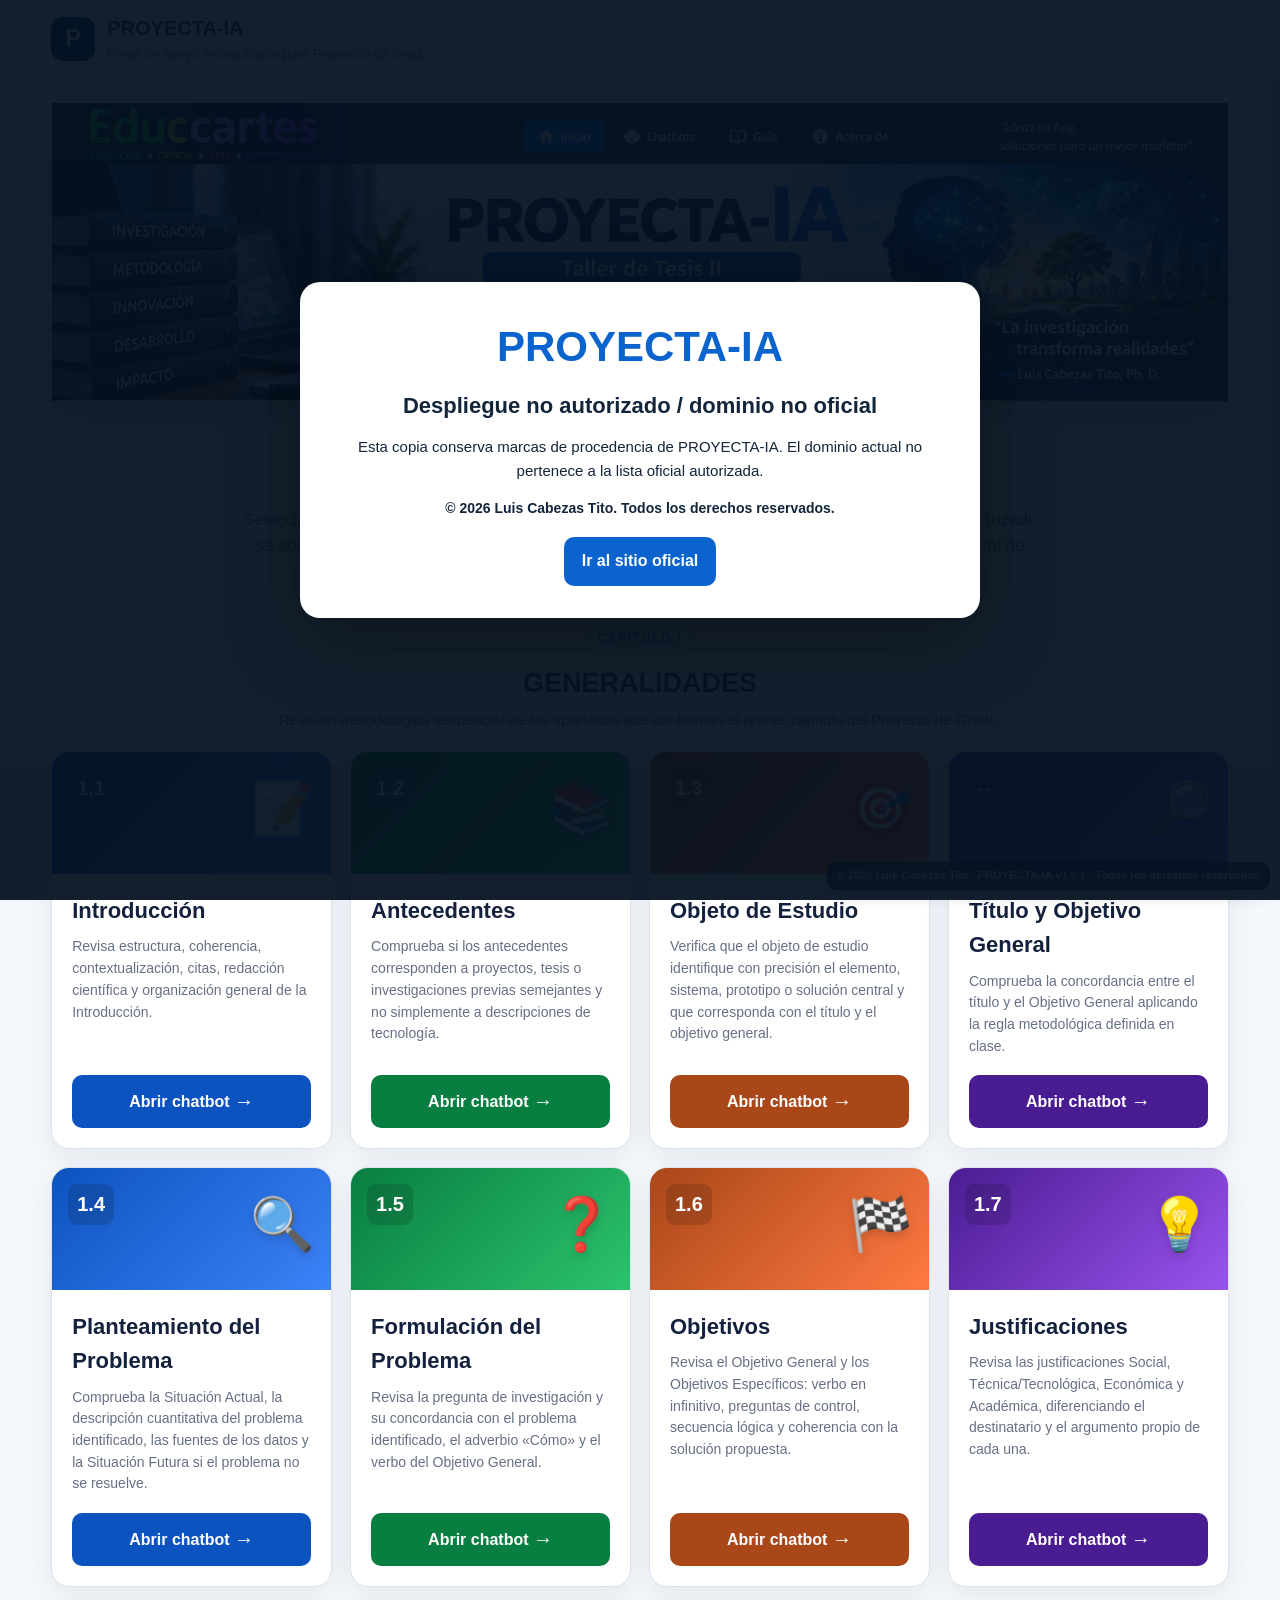
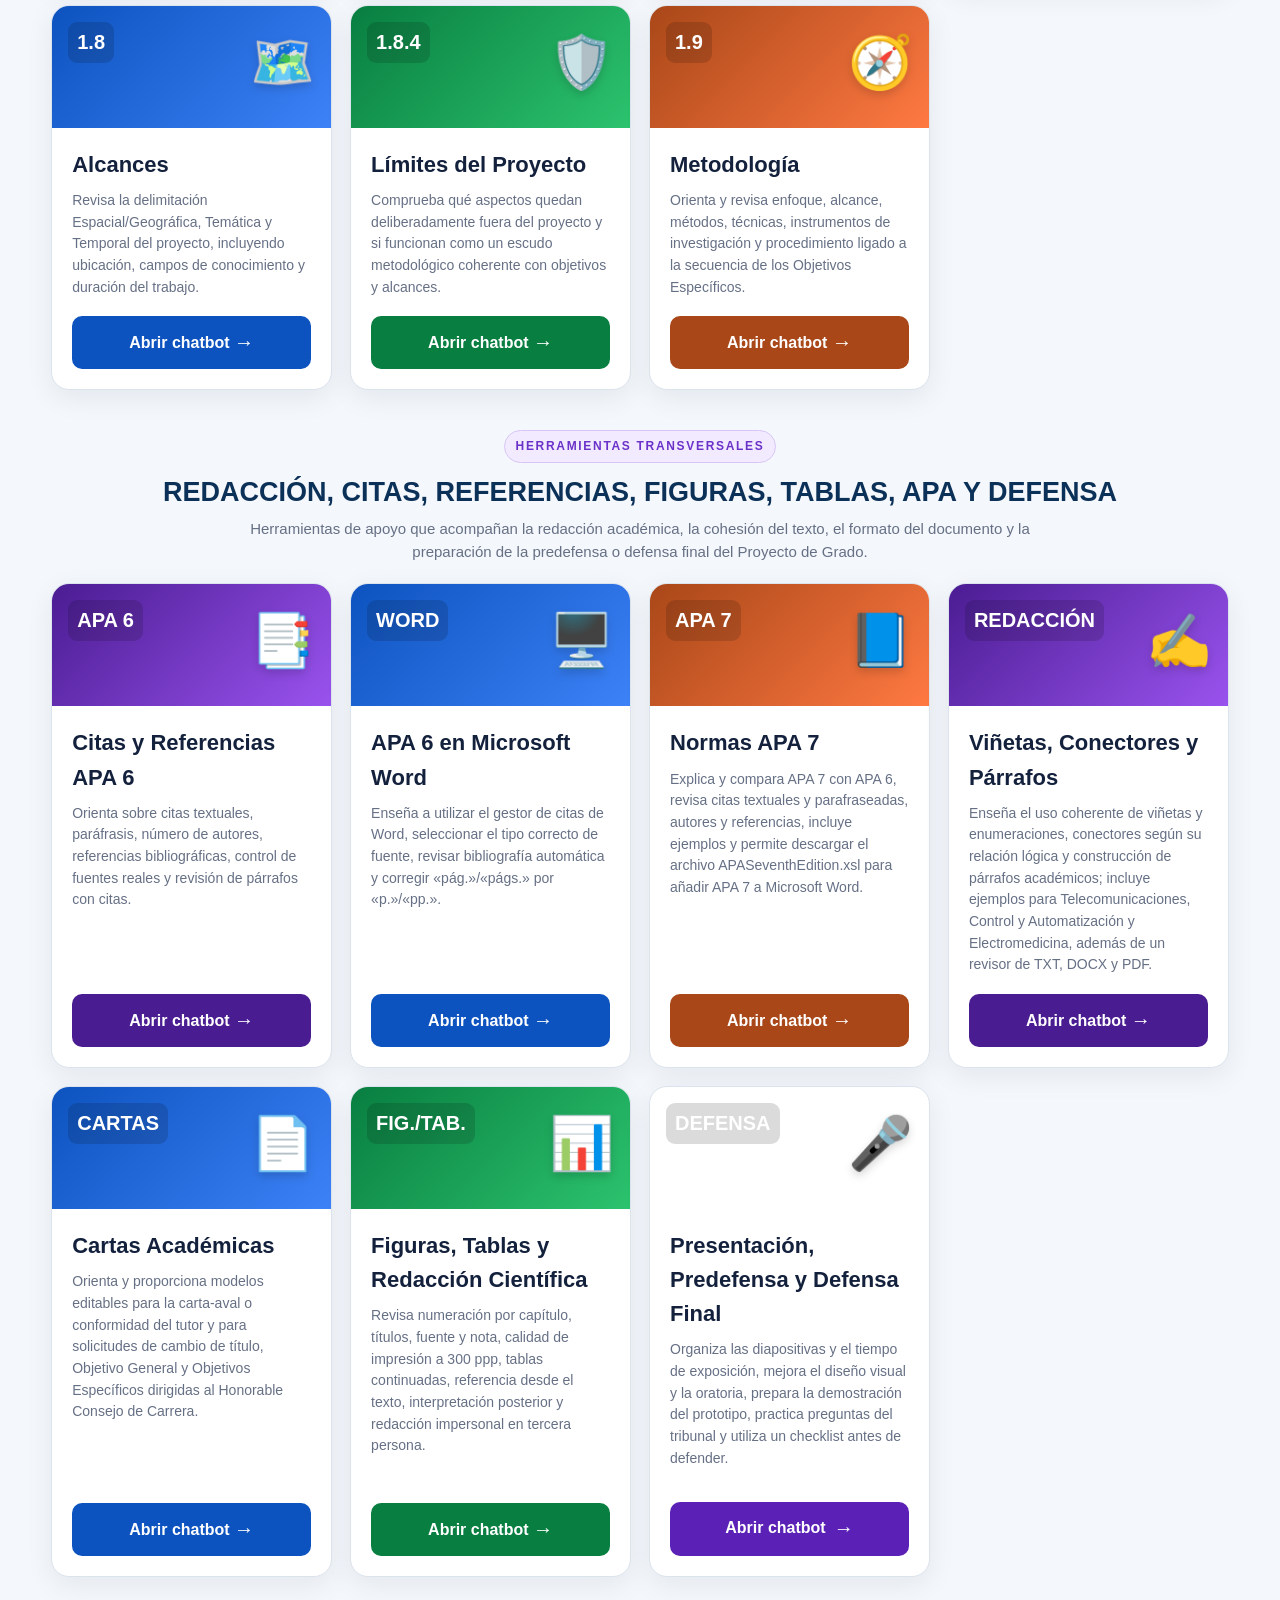
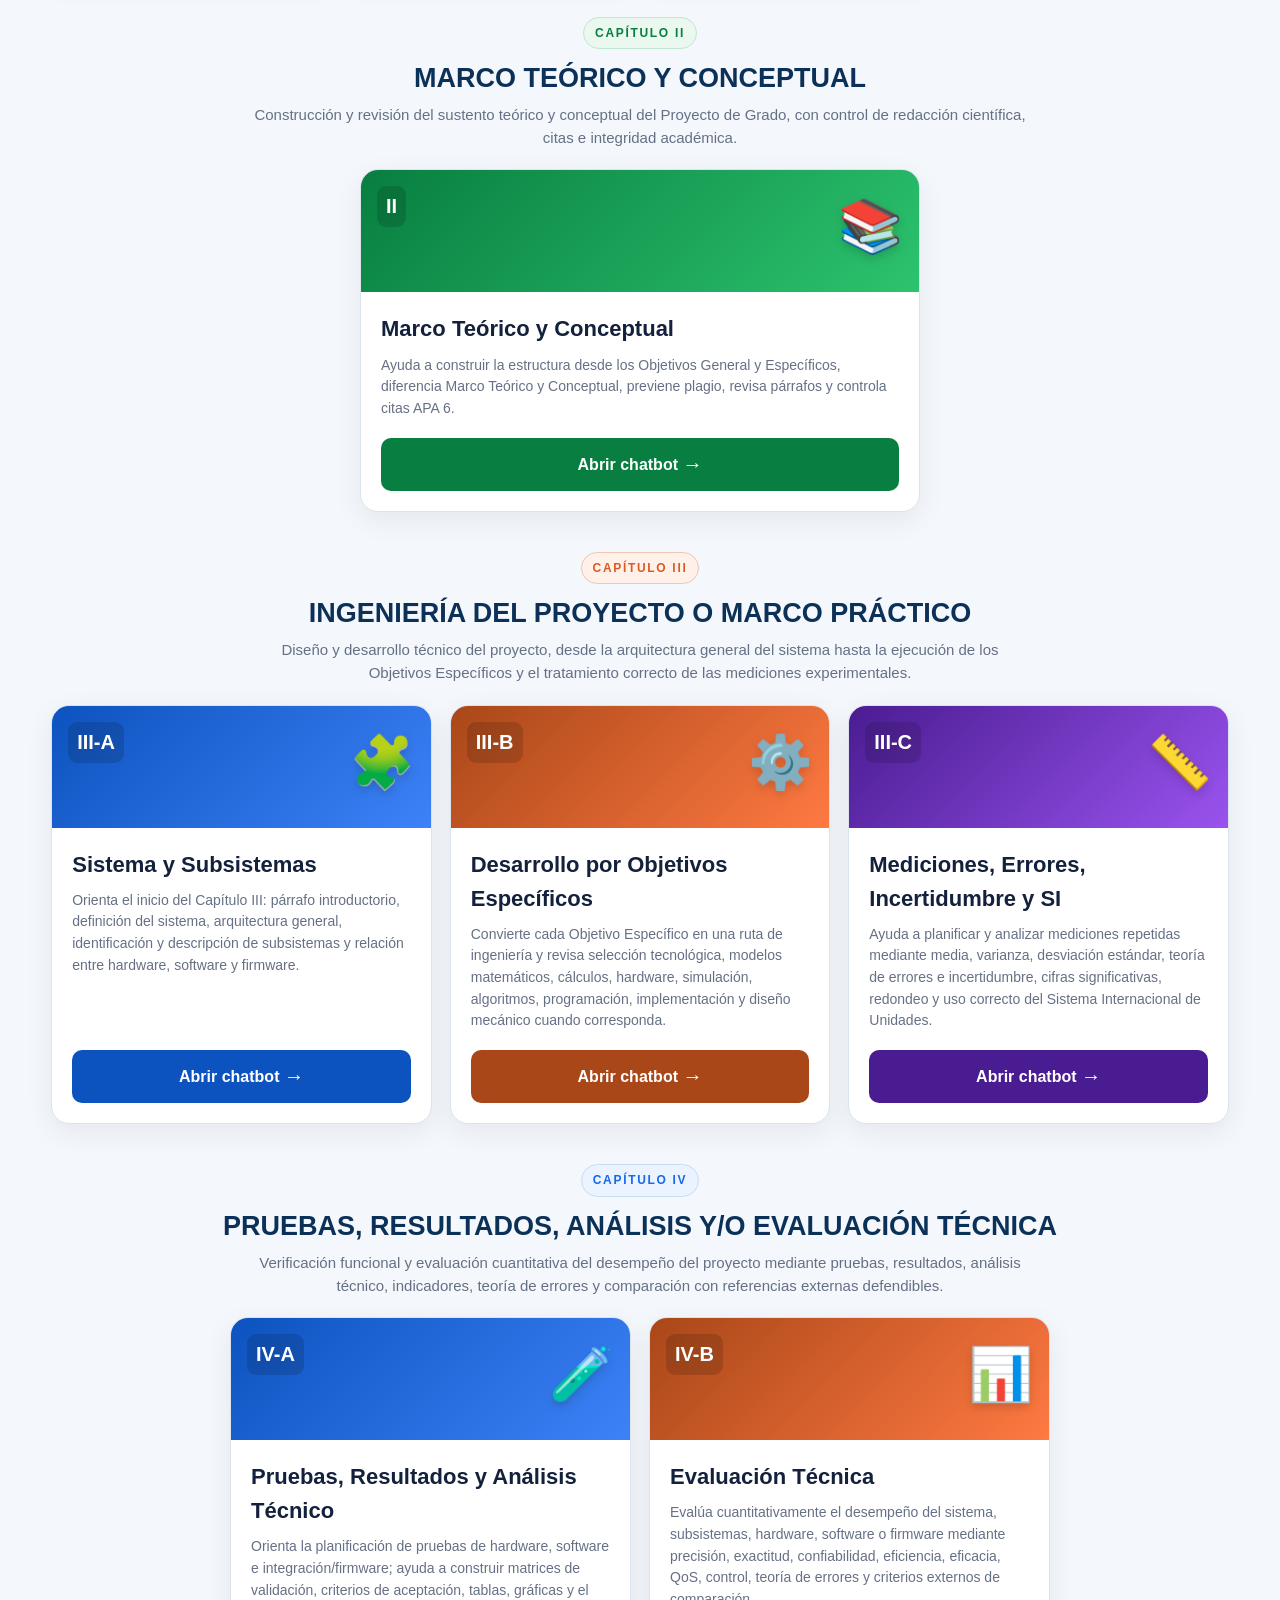
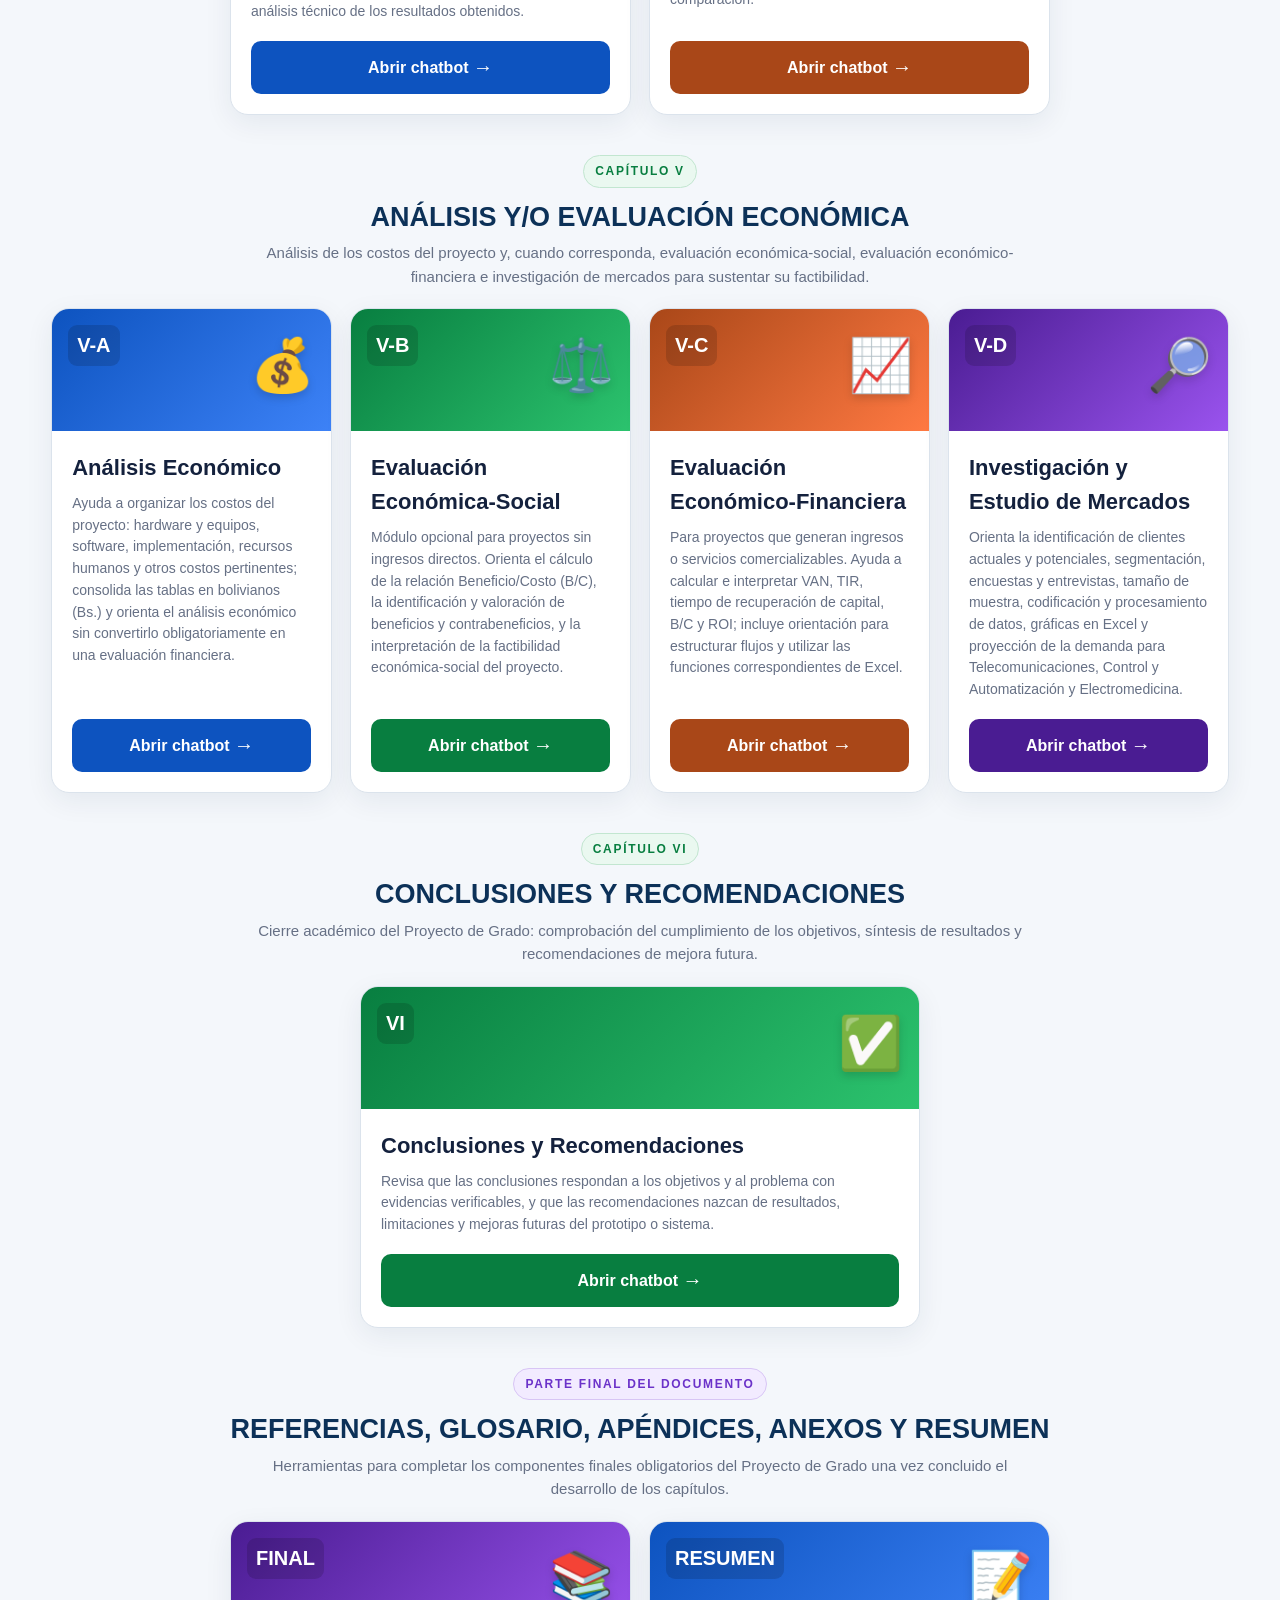
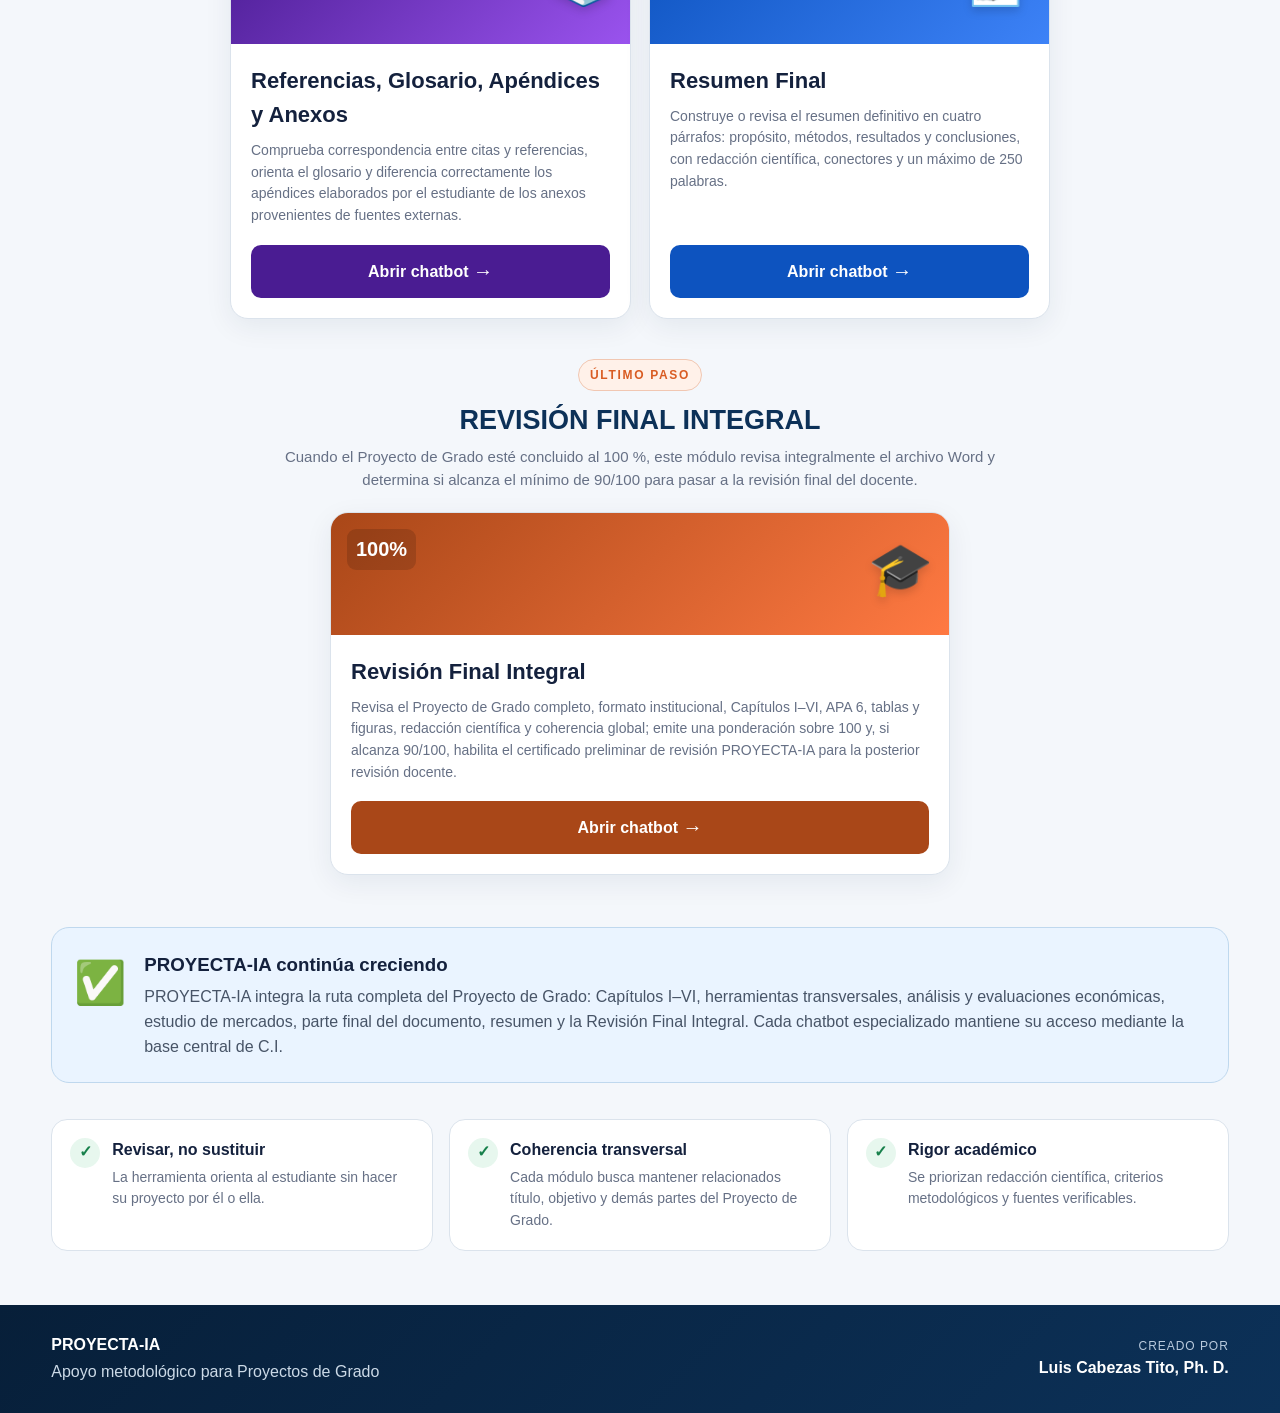
<file: index.html>
<!--
  PROYECTA-IA 1.0.1
  Autor y titular: Luis Cabezas Tito
  © 2026 Luis Cabezas Tito. Todos los derechos reservados.
  PROVENANCE-ID: PIA-LCT-2026-v1.0.1
  La publicación de este archivo no concede licencia de copia, redistribución o rebranding.
-->
<!doctype html>
<html lang="es">
<head>
  <meta name="author" content="Luis Cabezas Tito">
  <meta name="copyright" content="© 2026 Luis Cabezas Tito. Todos los derechos reservados.">
  <meta name="proyecta-ia-version" content="1.0.1">
  <meta name="proyecta-ia-provenance" content="PIA-LCT-2026-v1.0.1">
  <meta name="rights" content="All rights reserved">

<meta charset="utf-8"/>
<meta content="width=device-width, initial-scale=1" name="viewport"/>
<meta content="Portal PROYECTA-IA de apoyo metodológico, académico y técnico para Proyectos de Grado." name="description"/>
<title>PROYECTA-IA | Proyectos de Grado</title>
<link href="styles.css" rel="stylesheet"/>
<style>
    /* Corrección puntual: botón visible del chatbot DEFENSA. No altera las demás tarjetas. */
    .module-card.defensa-card { position: relative; }
    .module-card.defensa-card .module-body { padding-bottom: 88px; }
    .module-card.defensa-card .defensa-link {
      position: absolute !important;
      left: 20px !important;
      right: 20px !important;
      bottom: 20px !important;
      width: auto !important;
      min-height: 54px !important;
      display: flex !important;
      align-items: center !important;
      justify-content: center !important;
      gap: 8px !important;
      padding: 0 18px !important;
      background: #5b21b6 !important;
      color: #ffffff !important;
      border-radius: 10px !important;
      text-decoration: none !important;
      font-weight: 800 !important;
      opacity: 1 !important;
      visibility: visible !important;
      z-index: 20 !important;
      box-sizing: border-box !important;
    }
    .module-card.defensa-card .defensa-link:hover,
    .module-card.defensa-card .defensa-link:focus-visible {
      filter: brightness(1.08);
      transform: translateY(-1px);
    }
  </style>
<style id="proyecta-nav-enhancements">
/* PROYECTA-IA · navegación funcional sobre la portada existente.
   Mantiene intacta la imagen y el diseño del portal. */
.hero-banner { position: relative !important; overflow: visible !important; }
.hero-banner > img { display:block; width:100%; height:auto; }
.portal-hotspot {
  position:absolute; top:4.1%; height:12.8%; z-index:45;
  border:0; padding:0; margin:0; background:transparent;
  color:transparent; font-size:0; cursor:pointer; border-radius:10px;
}
.portal-hotspot:focus-visible { outline:3px solid #38bdf8; outline-offset:2px; }
.portal-hotspot.home { left:40.1%; width:7.0%; }
.portal-hotspot.chatbots { left:47.4%; width:9.0%; }
.portal-hotspot.guide { left:56.7%; width:6.5%; }
.portal-hotspot.about { left:63.5%; width:9.0%; }

.portal-chatbot-dropdown {
  position:absolute; z-index:80; top:18.2%; left:39.8%; right:3.2%;
  background:#ffffff; color:#0f2340; border:1px solid #dbe4ef;
  border-radius:16px; box-shadow:0 18px 50px rgba(3,24,53,.30);
  padding:16px; max-height:min(70vh,620px); overflow:auto;
}
.portal-chatbot-dropdown[hidden] { display:none !important; }
.portal-dropdown-head { display:flex; align-items:flex-start; justify-content:space-between; gap:16px; margin-bottom:10px; }
.portal-dropdown-head h3 { margin:0; font:800 19px/1.2 Arial,Helvetica,sans-serif; color:#071b38; }
.portal-dropdown-head p { margin:4px 0 0; font:400 12px/1.4 Arial,Helvetica,sans-serif; color:#64748b; }
.portal-dropdown-close, .portal-dialog-close {
  border:0; background:#eef4fb; color:#17324d; border-radius:999px; width:34px; height:34px;
  font-size:20px; line-height:1; cursor:pointer; flex:0 0 auto;
}
.portal-menu-search {
  width:100%; box-sizing:border-box; border:1px solid #cbd5e1; border-radius:10px;
  padding:10px 12px; font:500 14px Arial,Helvetica,sans-serif; margin:4px 0 12px;
}
.portal-menu-groups { display:grid; grid-template-columns:repeat(2,minmax(0,1fr)); gap:12px; }
.portal-menu-group { border:1px solid #e2e8f0; border-radius:12px; padding:10px; background:#f8fbff; }
.portal-menu-group h4 { margin:0 0 7px; color:#075985; font:800 12px/1.3 Arial,Helvetica,sans-serif; text-transform:uppercase; letter-spacing:.03em; }
.portal-menu-items { display:grid; gap:5px; }
.portal-menu-item {
  display:flex; align-items:center; gap:8px; text-decoration:none; color:#102a43;
  padding:7px 8px; border-radius:8px; font:600 12.5px/1.35 Arial,Helvetica,sans-serif;
}
.portal-menu-item:hover, .portal-menu-item:focus-visible { background:#e7f1ff; color:#0755c7; outline:none; }
.portal-menu-code { min-width:42px; color:#64748b; font-weight:800; font-size:11px; }

.portal-dialog {
  width:min(900px,calc(100vw - 36px)); max-height:min(82vh,760px); padding:0;
  border:0; border-radius:18px; box-shadow:0 24px 70px rgba(3,24,53,.38); color:#102a43;
}
.portal-dialog::backdrop { background:rgba(3,24,53,.62); backdrop-filter:blur(2px); }
.portal-dialog-shell { background:#fff; }
.portal-dialog-header {
  display:flex; align-items:center; justify-content:space-between; gap:18px;
  padding:18px 22px; background:linear-gradient(135deg,#07386d,#0b5fa8); color:#fff;
}
.portal-dialog-header h2 { margin:0; font:800 24px/1.2 Arial,Helvetica,sans-serif; color:#fff; }
.portal-dialog-header p { margin:4px 0 0; font:400 13px/1.4 Arial,Helvetica,sans-serif; color:#dbeafe; }
.portal-dialog-body { padding:22px; overflow:auto; max-height:calc(82vh - 95px); font:400 15px/1.62 Arial,Helvetica,sans-serif; }
.portal-dialog-body h3 { margin:20px 0 8px; color:#0b4f8a; font-size:18px; }
.portal-dialog-body h3:first-child { margin-top:0; }
.portal-dialog-body p { margin:0 0 12px; }
.portal-dialog-body ol, .portal-dialog-body ul { padding-left:22px; margin:8px 0 14px; }
.portal-dialog-body li { margin:5px 0; }
.portal-info-box { background:#f0f7ff; border-left:4px solid #1677d2; border-radius:8px; padding:12px 14px; margin:12px 0 16px; }
.portal-profile { display:grid; grid-template-columns:1fr 1fr; gap:12px 20px; margin:12px 0; }
.portal-profile-item { background:#f8fafc; border:1px solid #e2e8f0; border-radius:10px; padding:10px 12px; }
.portal-profile-item strong { display:block; color:#0b4f8a; margin-bottom:2px; }
.portal-links { display:grid; grid-template-columns:repeat(2,minmax(0,1fr)); gap:9px; margin:10px 0; }
.portal-links a { display:block; text-decoration:none; background:#f4f8fc; border:1px solid #dbe4ef; border-radius:10px; padding:10px 12px; color:#0755c7; font-weight:700; }
.portal-links a:hover { background:#e7f1ff; }
.portal-contact { display:flex; flex-wrap:wrap; gap:10px; margin-top:10px; }
.portal-contact a, .portal-contact span { background:#eef6ff; border-radius:999px; padding:7px 11px; color:#153a60; text-decoration:none; font-weight:600; }

@media (max-width:900px) {
  .portal-chatbot-dropdown { position:fixed; top:12px; left:12px; right:12px; max-height:calc(100vh - 24px); }
  .portal-menu-groups { grid-template-columns:1fr; }
  .portal-profile, .portal-links { grid-template-columns:1fr; }
}
@media (max-width:620px) {
  .portal-dialog { width:calc(100vw - 18px); }
  .portal-dialog-header { padding:15px; }
  .portal-dialog-header h2 { font-size:20px; }
  .portal-dialog-body { padding:16px; }
  /* La portada sigue siendo la navegación visual; ampliamos levemente las zonas táctiles. */
  .portal-hotspot { top:2.5%; height:16%; }
}
</style></head>
<body>
<!-- PROYECTA-IA PORTAL VISUAL V2 - portada universal con Educcartes -->
<header class="topbar">
<div class="wrap topbar-inner">
<div class="brand">
<div class="brand-mark">P</div>
<div>
<h1>PROYECTA-IA</h1>
<p>Portal de apoyo metodológico para Proyectos de Grado</p>
</div>
</div>
</div>
</header>
<main>
<section class="hero-banner wrap">
<img alt="PROYECTA-IA - Taller de Tesis II - Educcartes" src="portada_proyecta_ia_universal_v2.png"/>

<button aria-label="Inicio" class="portal-hotspot home" id="portalHomeBtn" type="button"></button>
<button aria-expanded="false" aria-haspopup="true" aria-label="Chatbots" class="portal-hotspot chatbots" id="portalChatbotsBtn" type="button"></button>
<button aria-label="Guía de usuario" class="portal-hotspot guide" id="portalGuideBtn" type="button"></button>
<button aria-label="Acerca de PROYECTA-IA" class="portal-hotspot about" id="portalAboutBtn" type="button"></button>
<div class="portal-chatbot-dropdown" hidden="" id="portalChatbotDropdown">
<div class="portal-dropdown-head">
<div>
<h3>Chatbots de PROYECTA-IA</h3>
<p>Acceso rápido a todos los módulos actualmente publicados.</p>
</div>
<button aria-label="Cerrar menú" class="portal-dropdown-close" id="portalDropdownClose" type="button">×</button>
</div>
<input aria-label="Buscar un chatbot" class="portal-menu-search" id="portalMenuSearch" placeholder="Buscar un chatbot…" type="search"/>
<div class="portal-menu-groups" id="portalMenuGroups"></div>
</div>
</section>
<section class="wrap intro">
<h2>Módulos disponibles de PROYECTA-IA</h2>
<p>
        Selecciona el módulo que deseas utilizar. <strong>Este portal principal es público.</strong>
        El número de C.I. autorizado se solicita únicamente al ingresar a cada chatbot. Todos los chatbots
        utilizan la misma base central de acceso, por lo que los nuevos estudiantes se habilitan actualizando un solo archivo.
      </p>
</section>
<section aria-label="Capítulo I" class="wrap chapter-heading">
<span>CAPÍTULO I</span>
<h2>GENERALIDADES</h2>
<p>Revisión metodológica secuencial de los apartados que conforman el primer capítulo del Proyecto de Grado.</p>
</section>
<section aria-label="Módulos del Capítulo I de PROYECTA-IA" class="wrap cards">
<article class="module-card blue">
<div class="module-top">
<span class="module-number">1.1</span>
<div class="module-icon">📝</div>
</div>
<div class="module-body">
<h3>Introducción</h3>
<p>
            Revisa estructura, coherencia, contextualización, citas, redacción científica
            y organización general de la Introducción.
          </p>
<a class="module-link" href="https://luisctito-sketch.github.io/proyecta-ia-introduccion/">
            Abrir chatbot <span>→</span>
</a>
</div>
</article>
<article class="module-card green">
<div class="module-top">
<span class="module-number">1.2</span>
<div class="module-icon">📚</div>
</div>
<div class="module-body">
<h3>Antecedentes</h3>
<p>
            Comprueba si los antecedentes corresponden a proyectos, tesis o investigaciones
            previas semejantes y no simplemente a descripciones de tecnología.
          </p>
<a class="module-link" href="https://luisctito-sketch.github.io/proyecta-ia-antecedentes/">
            Abrir chatbot <span>→</span>
</a>
</div>
</article>
<article class="module-card orange">
<div class="module-top">
<span class="module-number">1.3</span>
<div class="module-icon">🎯</div>
</div>
<div class="module-body">
<h3>Objeto de Estudio</h3>
<p>
            Verifica que el objeto de estudio identifique con precisión el elemento, sistema,
            prototipo o solución central y que corresponda con el título y el objetivo general.
          </p>
<a class="module-link" href="https://luisctito-sketch.github.io/proyecta-ia-objeto-estudio/">
            Abrir chatbot <span>→</span>
</a>
</div>
</article>
<article class="module-card purple">
<div class="module-top">
<span class="module-number">↔</span>
<div class="module-icon">🔎</div>
</div>
<div class="module-body">
<h3>Título y Objetivo General</h3>
<p>
            Comprueba la concordancia entre el título y el Objetivo General aplicando la regla
            metodológica definida en clase.
          </p>
<a class="module-link" href="https://luisctito-sketch.github.io/proyecta-ia-titulo-objetivo/">
            Abrir chatbot <span>→</span>
</a>
</div>
</article>
<article class="module-card blue">
<div class="module-top">
<span class="module-number">1.4</span>
<div class="module-icon">🔍</div>
</div>
<div class="module-body">
<h3>Planteamiento del Problema</h3>
<p>
            Comprueba la Situación Actual, la descripción cuantitativa del problema identificado,
            las fuentes de los datos y la Situación Futura si el problema no se resuelve.
          </p>
<a class="module-link" href="https://luisctito-sketch.github.io/proyecta-ia-planteamiento-problema/">
            Abrir chatbot <span>→</span>
</a>
</div>
</article>
<article class="module-card green">
<div class="module-top">
<span class="module-number">1.5</span>
<div class="module-icon">❓</div>
</div>
<div class="module-body">
<h3>Formulación del Problema</h3>
<p>
            Revisa la pregunta de investigación y su concordancia con el problema identificado,
            el adverbio «Cómo» y el verbo del Objetivo General.
          </p>
<a class="module-link" href="https://luisctito-sketch.github.io/proyecta-ia-formulacion-problema/">
            Abrir chatbot <span>→</span>
</a>
</div>
</article>
<article class="module-card orange">
<div class="module-top">
<span class="module-number">1.6</span>
<div class="module-icon">🏁</div>
</div>
<div class="module-body">
<h3>Objetivos</h3>
<p>
            Revisa el Objetivo General y los Objetivos Específicos: verbo en infinitivo,
            preguntas de control, secuencia lógica y coherencia con la solución propuesta.
          </p>
<a class="module-link" href="https://luisctito-sketch.github.io/proyecta-ia-objetivos/">
            Abrir chatbot <span>→</span>
</a>
</div>
</article>
<article class="module-card purple">
<div class="module-top">
<span class="module-number">1.7</span>
<div class="module-icon">💡</div>
</div>
<div class="module-body">
<h3>Justificaciones</h3>
<p>
            Revisa las justificaciones Social, Técnica/Tecnológica, Económica y Académica,
            diferenciando el destinatario y el argumento propio de cada una.
          </p>
<a class="module-link" href="https://luisctito-sketch.github.io/proyecta-ia-justificaciones/">
            Abrir chatbot <span>→</span>
</a>
</div>
</article>
<article class="module-card blue">
<div class="module-top">
<span class="module-number">1.8</span>
<div class="module-icon">🗺️</div>
</div>
<div class="module-body">
<h3>Alcances</h3>
<p>
            Revisa la delimitación Espacial/Geográfica, Temática y Temporal del proyecto,
            incluyendo ubicación, campos de conocimiento y duración del trabajo.
          </p>
<a class="module-link" href="https://luisctito-sketch.github.io/proyecta-ia-alcances/">
            Abrir chatbot <span>→</span>
</a>
</div>
</article>
<article class="module-card green">
<div class="module-top">
<span class="module-number">1.8.4</span>
<div class="module-icon">🛡️</div>
</div>
<div class="module-body">
<h3>Límites del Proyecto</h3>
<p>
            Comprueba qué aspectos quedan deliberadamente fuera del proyecto y si funcionan
            como un escudo metodológico coherente con objetivos y alcances.
          </p>
<a class="module-link" href="https://luisctito-sketch.github.io/proyecta-ia-limites/">
            Abrir chatbot <span>→</span>
</a>
</div>
</article>
<article class="module-card orange">
<div class="module-top">
<span class="module-number">1.9</span>
<div class="module-icon">🧭</div>
</div>
<div class="module-body">
<h3>Metodología</h3>
<p>
            Orienta y revisa enfoque, alcance, métodos, técnicas, instrumentos de investigación
            y procedimiento ligado a la secuencia de los Objetivos Específicos.
          </p>
<a class="module-link" href="https://luisctito-sketch.github.io/proyecta-ia-metodologia/">
            Abrir chatbot <span>→</span>
</a>
</div>
</article>
</section>
<section aria-label="Herramientas transversales" class="wrap chapter-heading transversal-heading">
<span>HERRAMIENTAS TRANSVERSALES</span>
<h2>REDACCIÓN, CITAS, REFERENCIAS, FIGURAS, TABLAS, APA Y DEFENSA</h2>
<p>Herramientas de apoyo que acompañan la redacción académica, la cohesión del texto, el formato del documento y la preparación de la predefensa o defensa final del Proyecto de Grado.</p>
</section>
<section aria-label="Herramientas transversales de redacción, viñetas, conectores, párrafos, APA 6, APA 7, figuras, tablas y defensa" class="wrap cards transversal-cards">
<article class="module-card purple">
<div class="module-top">
<span class="module-number">APA 6</span>
<div class="module-icon">📑</div>
</div>
<div class="module-body">
<h3>Citas y Referencias APA 6</h3>
<p>
            Orienta sobre citas textuales, paráfrasis, número de autores, referencias bibliográficas,
            control de fuentes reales y revisión de párrafos con citas.
          </p>
<a class="module-link" href="https://luisctito-sketch.github.io/proyecta-ia-apa6/">
            Abrir chatbot <span>→</span>
</a>
</div>
</article>
<article class="module-card blue">
<div class="module-top">
<span class="module-number">WORD</span>
<div class="module-icon">🖥️</div>
</div>
<div class="module-body">
<h3>APA 6 en Microsoft Word</h3>
<p>
            Enseña a utilizar el gestor de citas de Word, seleccionar el tipo correcto de fuente,
            revisar bibliografía automática y corregir «pág.»/«págs.» por «p.»/«pp.».
          </p>
<a class="module-link" href="https://luisctito-sketch.github.io/proyecta-ia-apa6-word/">
            Abrir chatbot <span>→</span>
</a>
</div>
</article>
<article class="module-card orange">
<div class="module-top">
<span class="module-number">APA 7</span>
<div class="module-icon">📘</div>
</div>
<div class="module-body">
<h3>Normas APA 7</h3>
<p>
            Explica y compara APA 7 con APA 6, revisa citas textuales y parafraseadas, autores y referencias,
            incluye ejemplos y permite descargar el archivo APASeventhEdition.xsl para añadir APA 7 a Microsoft Word.
          </p>
<a class="module-link" href="https://luisctito-sketch.github.io/proyecta-ia-apa7/">
            Abrir chatbot <span>→</span>
</a>
</div>
</article>
<article class="module-card purple">
<div class="module-top">
<span class="module-number">REDACCIÓN</span>
<div class="module-icon">✍️</div>
</div>
<div class="module-body">
<h3>Viñetas, Conectores y Párrafos</h3>
<p>
            Enseña el uso coherente de viñetas y enumeraciones, conectores según su relación lógica y construcción de párrafos académicos; incluye ejemplos para Telecomunicaciones, Control y Automatización y Electromedicina, además de un revisor de TXT, DOCX y PDF.
          </p>
<a class="module-link" href="https://luisctito-sketch.github.io/proyecta-ia-redaccion-academica/">
            Abrir chatbot <span>→</span>
</a>
</div>
</article>
<article class="module-card blue">
<div class="module-top">
<span class="module-number">CARTAS</span>
<div class="module-icon">📄</div>
</div>
<div class="module-body">
<h3>Cartas Académicas</h3>
<p>
            Orienta y proporciona modelos editables para la carta-aval o conformidad del tutor y para solicitudes
            de cambio de título, Objetivo General y Objetivos Específicos dirigidas al Honorable Consejo de Carrera.
          </p>
<a class="module-link" href="https://luisctito-sketch.github.io/proyecta-ia-cartas-academicas/">
            Abrir chatbot <span>→</span>
</a>
</div>
</article>
<article class="module-card green">
<div class="module-top">
<span class="module-number">FIG./TAB.</span>
<div class="module-icon">📊</div>
</div>
<div class="module-body">
<h3>Figuras, Tablas y Redacción Científica</h3>
<p>
            Revisa numeración por capítulo, títulos, fuente y nota, calidad de impresión a 300 ppp,
            tablas continuadas, referencia desde el texto, interpretación posterior y redacción impersonal en tercera persona.
          </p>
<a class="module-link" href="https://luisctito-sketch.github.io/proyecta-ia-figuras-tablas/">
            Abrir chatbot <span>→</span>
</a>
</div>
</article>
<article class="module-card teal defensa-card">
<div class="module-top">
<span class="module-number">DEFENSA</span>
<div class="module-icon">🎤</div>
</div>
<div class="module-body">
<h3>Presentación, Predefensa y Defensa Final</h3>
<p>
            Organiza las diapositivas y el tiempo de exposición, mejora el diseño visual y la oratoria,
            prepara la demostración del prototipo, practica preguntas del tribunal y utiliza un checklist antes de defender.
          </p>
<a aria-label="Abrir chatbot de Presentación, Predefensa y Defensa Final" class="module-link defensa-link" href="https://luisctito-sketch.github.io/proyecta-ia/defensa/">
            Abrir chatbot <span>→</span>
</a>
</div>
</article>
</section>
<section aria-label="Capítulo II" class="wrap chapter-heading chapter-two-heading">
<span>CAPÍTULO II</span>
<h2>MARCO TEÓRICO Y CONCEPTUAL</h2>
<p>Construcción y revisión del sustento teórico y conceptual del Proyecto de Grado, con control de redacción científica, citas e integridad académica.</p>
</section>
<section aria-label="Módulos del Capítulo II de PROYECTA-IA" class="wrap cards chapter-two-cards">
<article class="module-card green chapter-two-card">
<div class="module-top">
<span class="module-number">II</span>
<div class="module-icon">📚</div>
</div>
<div class="module-body">
<h3>Marco Teórico y Conceptual</h3>
<p>
            Ayuda a construir la estructura desde los Objetivos General y Específicos,
            diferencia Marco Teórico y Conceptual, previene plagio, revisa párrafos y controla citas APA 6.
          </p>
<a class="module-link" href="https://luisctito-sketch.github.io/proyecta-ia-marco-teorico-conceptual/">
            Abrir chatbot <span>→</span>
</a>
</div>
</article>
</section>
<section aria-label="Capítulo III" class="wrap chapter-heading chapter-three-heading">
<span>CAPÍTULO III</span>
<h2>INGENIERÍA DEL PROYECTO O MARCO PRÁCTICO</h2>
<p>Diseño y desarrollo técnico del proyecto, desde la arquitectura general del sistema hasta la ejecución de los Objetivos Específicos y el tratamiento correcto de las mediciones experimentales.</p>
</section>
<section aria-label="Módulos del Capítulo III de PROYECTA-IA" class="wrap cards chapter-three-cards">
<article class="module-card blue">
<div class="module-top">
<span class="module-number">III-A</span>
<div class="module-icon">🧩</div>
</div>
<div class="module-body">
<h3>Sistema y Subsistemas</h3>
<p>
            Orienta el inicio del Capítulo III: párrafo introductorio, definición del sistema,
            arquitectura general, identificación y descripción de subsistemas y relación entre hardware, software y firmware.
          </p>
<a class="module-link" href="https://luisctito-sketch.github.io/proyecta-ia-ingenieria-proyecto/">
            Abrir chatbot <span>→</span>
</a>
</div>
</article>
<article class="module-card orange">
<div class="module-top">
<span class="module-number">III-B</span>
<div class="module-icon">⚙️</div>
</div>
<div class="module-body">
<h3>Desarrollo por Objetivos Específicos</h3>
<p>
            Convierte cada Objetivo Específico en una ruta de ingeniería y revisa selección tecnológica,
            modelos matemáticos, cálculos, hardware, simulación, algoritmos, programación, implementación y diseño mecánico cuando corresponda.
          </p>
<a class="module-link" href="https://luisctito-sketch.github.io/proyecta-ia-desarrollo-capitulo3/">
            Abrir chatbot <span>→</span>
</a>
</div>
</article>
<article class="module-card purple">
<div class="module-top">
<span class="module-number">III-C</span>
<div class="module-icon">📏</div>
</div>
<div class="module-body">
<h3>Mediciones, Errores, Incertidumbre y SI</h3>
<p>
            Ayuda a planificar y analizar mediciones repetidas mediante media, varianza, desviación estándar,
            teoría de errores e incertidumbre, cifras significativas, redondeo y uso correcto del Sistema Internacional de Unidades.
          </p>
<a class="module-link" href="https://luisctito-sketch.github.io/proyecta-ia-mediciones/">
            Abrir chatbot <span>→</span>
</a>
</div>
</article>
</section>
<section aria-label="Capítulo IV" class="wrap chapter-heading chapter-four-heading">
<span>CAPÍTULO IV</span>
<h2>PRUEBAS, RESULTADOS, ANÁLISIS Y/O EVALUACIÓN TÉCNICA</h2>
<p>Verificación funcional y evaluación cuantitativa del desempeño del proyecto mediante pruebas, resultados, análisis técnico, indicadores, teoría de errores y comparación con referencias externas defendibles.</p>
</section>
<section aria-label="Módulos del Capítulo IV de PROYECTA-IA" class="wrap cards chapter-four-cards">
<article class="module-card blue">
<div class="module-top">
<span class="module-number">IV-A</span>
<div class="module-icon">🧪</div>
</div>
<div class="module-body">
<h3>Pruebas, Resultados y Análisis Técnico</h3>
<p>
            Orienta la planificación de pruebas de hardware, software e integración/firmware; ayuda a construir
            matrices de validación, criterios de aceptación, tablas, gráficas y el análisis técnico de los resultados obtenidos.
          </p>
<a class="module-link" href="https://luisctito-sketch.github.io/proyecta-ia-pruebas-resultados/">
            Abrir chatbot <span>→</span>
</a>
</div>
</article>
<article class="module-card orange">
<div class="module-top">
<span class="module-number">IV-B</span>
<div class="module-icon">📊</div>
</div>
<div class="module-body">
<h3>Evaluación Técnica</h3>
<p>
            Evalúa cuantitativamente el desempeño del sistema, subsistemas, hardware, software o firmware mediante
            precisión, exactitud, confiabilidad, eficiencia, eficacia, QoS, control, teoría de errores y criterios externos de comparación.
          </p>
<a class="module-link" href="https://luisctito-sketch.github.io/proyecta-ia-evaluacion-tecnica/">
            Abrir chatbot <span>→</span>
</a>
</div>
</article>
</section>
<section aria-label="Capítulo V" class="wrap chapter-heading chapter-five-heading">
<span>CAPÍTULO V</span>
<h2>ANÁLISIS Y/O EVALUACIÓN ECONÓMICA</h2>
<p>Análisis de los costos del proyecto y, cuando corresponda, evaluación económica-social, evaluación económico-financiera e investigación de mercados para sustentar su factibilidad.</p>
</section>
<section aria-label="Módulos del Capítulo V de PROYECTA-IA" class="wrap cards chapter-five-cards">
<article class="module-card blue">
<div class="module-top">
<span class="module-number">V-A</span>
<div class="module-icon">💰</div>
</div>
<div class="module-body">
<h3>Análisis Económico</h3>
<p>
            Ayuda a organizar los costos del proyecto: hardware y equipos, software, implementación,
            recursos humanos y otros costos pertinentes; consolida las tablas en bolivianos (Bs.) y orienta
            el análisis económico sin convertirlo obligatoriamente en una evaluación financiera.
          </p>
<a class="module-link" href="https://luisctito-sketch.github.io/proyecta-ia-analisis-economico/">
            Abrir chatbot <span>→</span>
</a>
</div>
</article>
<article class="module-card green">
<div class="module-top">
<span class="module-number">V-B</span>
<div class="module-icon">⚖️</div>
</div>
<div class="module-body">
<h3>Evaluación Económica-Social</h3>
<p>
            Módulo opcional para proyectos sin ingresos directos. Orienta el cálculo de la relación
            Beneficio/Costo (B/C), la identificación y valoración de beneficios y contrabeneficios,
            y la interpretación de la factibilidad económica-social del proyecto.
          </p>
<a class="module-link" href="https://luisctito-sketch.github.io/proyecta-ia-evaluacion-economica-social/">
            Abrir chatbot <span>→</span>
</a>
</div>
</article>
<article class="module-card orange">
<div class="module-top">
<span class="module-number">V-C</span>
<div class="module-icon">📈</div>
</div>
<div class="module-body">
<h3>Evaluación Económico-Financiera</h3>
<p>
            Para proyectos que generan ingresos o servicios comercializables. Ayuda a calcular e interpretar
            VAN, TIR, tiempo de recuperación de capital, B/C y ROI; incluye orientación para estructurar flujos
            y utilizar las funciones correspondientes de Excel.
          </p>
<a class="module-link" href="https://luisctito-sketch.github.io/proyecta-ia-evaluacion-financiera/">
            Abrir chatbot <span>→</span>
</a>
</div>
</article>
<article class="module-card purple">
<div class="module-top">
<span class="module-number">V-D</span>
<div class="module-icon">🔎</div>
</div>
<div class="module-body">
<h3>Investigación y Estudio de Mercados</h3>
<p>
            Orienta la identificación de clientes actuales y potenciales, segmentación, encuestas y entrevistas,
            tamaño de muestra, codificación y procesamiento de datos, gráficas en Excel y proyección de la demanda
            para Telecomunicaciones, Control y Automatización y Electromedicina.
          </p>
<a class="module-link" href="https://luisctito-sketch.github.io/proyecta-ia-estudio-mercados/">
            Abrir chatbot <span>→</span>
</a>
</div>
</article>
</section>
<section aria-label="Capítulo VI" class="wrap chapter-heading chapter-six-heading">
<span>CAPÍTULO VI</span>
<h2>CONCLUSIONES Y RECOMENDACIONES</h2>
<p>Cierre académico del Proyecto de Grado: comprobación del cumplimiento de los objetivos, síntesis de resultados y recomendaciones de mejora futura.</p>
</section>
<section aria-label="Módulo del Capítulo VI de PROYECTA-IA" class="wrap cards chapter-six-cards">
<article class="module-card green">
<div class="module-top">
<span class="module-number">VI</span>
<div class="module-icon">✅</div>
</div>
<div class="module-body">
<h3>Conclusiones y Recomendaciones</h3>
<p>
            Revisa que las conclusiones respondan a los objetivos y al problema con evidencias verificables,
            y que las recomendaciones nazcan de resultados, limitaciones y mejoras futuras del prototipo o sistema.
          </p>
<a class="module-link" href="https://luisctito-sketch.github.io/proyecta-ia-conclusiones-recomendaciones/">
            Abrir chatbot <span>→</span>
</a>
</div>
</article>
</section>
<section aria-label="Parte final del Proyecto de Grado" class="wrap chapter-heading final-doc-heading">
<span>PARTE FINAL DEL DOCUMENTO</span>
<h2>REFERENCIAS, GLOSARIO, APÉNDICES, ANEXOS Y RESUMEN</h2>
<p>Herramientas para completar los componentes finales obligatorios del Proyecto de Grado una vez concluido el desarrollo de los capítulos.</p>
</section>
<section aria-label="Módulos de cierre documental de PROYECTA-IA" class="wrap cards final-doc-cards">
<article class="module-card purple">
<div class="module-top">
<span class="module-number">FINAL</span>
<div class="module-icon">📚</div>
</div>
<div class="module-body">
<h3>Referencias, Glosario, Apéndices y Anexos</h3>
<p>
            Comprueba correspondencia entre citas y referencias, orienta el glosario y diferencia correctamente
            los apéndices elaborados por el estudiante de los anexos provenientes de fuentes externas.
          </p>
<a class="module-link" href="https://luisctito-sketch.github.io/proyecta-ia-parte-final/">
            Abrir chatbot <span>→</span>
</a>
</div>
</article>
<article class="module-card blue">
<div class="module-top">
<span class="module-number">RESUMEN</span>
<div class="module-icon">📝</div>
</div>
<div class="module-body">
<h3>Resumen Final</h3>
<p>
            Construye o revisa el resumen definitivo en cuatro párrafos: propósito, métodos, resultados y conclusiones,
            con redacción científica, conectores y un máximo de 250 palabras.
          </p>
<a class="module-link" href="https://luisctito-sketch.github.io/proyecta-ia-resumen-final/">
            Abrir chatbot <span>→</span>
</a>
</div>
</article>
</section>
<section aria-label="Revisión Final Integral" class="wrap chapter-heading final-review-heading">
<span>ÚLTIMO PASO</span>
<h2>REVISIÓN FINAL INTEGRAL</h2>
<p>Cuando el Proyecto de Grado esté concluido al 100 %, este módulo revisa integralmente el archivo Word y determina si alcanza el mínimo de 90/100 para pasar a la revisión final del docente.</p>
</section>
<section aria-label="Revisión Final Integral de PROYECTA-IA" class="wrap cards final-review-cards">
<article class="module-card orange">
<div class="module-top">
<span class="module-number">100%</span>
<div class="module-icon">🎓</div>
</div>
<div class="module-body">
<h3>Revisión Final Integral</h3>
<p>
            Revisa el Proyecto de Grado completo, formato institucional, Capítulos I–VI, APA 6, tablas y figuras,
            redacción científica y coherencia global; emite una ponderación sobre 100 y, si alcanza 90/100, habilita
            el certificado preliminar de revisión PROYECTA-IA para la posterior revisión docente.
          </p>
<a class="module-link" href="https://luisctito-sketch.github.io/proyecta-ia-revision-final/">
            Abrir chatbot <span>→</span>
</a>
</div>
</article>
</section>
<section class="wrap roadmap">
<div class="roadmap-card">
<div class="roadmap-icon">✅</div>
<div>
<h3>PROYECTA-IA continúa creciendo</h3>
<p>
            PROYECTA-IA integra la ruta completa del Proyecto de Grado: Capítulos I–VI, herramientas transversales,
            análisis y evaluaciones económicas, estudio de mercados, parte final del documento, resumen y la
            Revisión Final Integral. Cada chatbot especializado mantiene su acceso mediante la base central de C.I.
          </p>
</div>
</div>
</section>
<section class="wrap principles">
<div class="principle">
<span>✓</span>
<div><strong>Revisar, no sustituir</strong><p>La herramienta orienta al estudiante sin hacer su proyecto por él o ella.</p></div>
</div>
<div class="principle">
<span>✓</span>
<div><strong>Coherencia transversal</strong><p>Cada módulo busca mantener relacionados título, objetivo y demás partes del Proyecto de Grado.</p></div>
</div>
<div class="principle">
<span>✓</span>
<div><strong>Rigor académico</strong><p>Se priorizan redacción científica, criterios metodológicos y fuentes verificables.</p></div>
</div>
</section>

<dialog aria-labelledby="portalGuideTitle" class="portal-dialog" id="portalGuideDialog">
<div class="portal-dialog-shell">
<div class="portal-dialog-header">
<div>
<h2 id="portalGuideTitle">Guía de usuario de PROYECTA-IA</h2>
<p>Manual breve para acceder y consultar los chatbots especializados.</p>
</div>
<button aria-label="Cerrar guía" class="portal-dialog-close" data-close-dialog="" type="button">×</button>
</div>
<div class="portal-dialog-body">
<h3>¿Cómo comenzar?</h3>
<ol>
<li><strong>Ingresa al portal principal.</strong> La portada de PROYECTA-IA es pública y reúne todos los módulos disponibles.</li>
<li><strong>Elige el chatbot adecuado.</strong> Puedes utilizar el menú <em>Chatbots</em> de la parte superior o recorrer las tarjetas organizadas por capítulos y herramientas transversales.</li>
<li><strong>Abre el módulo.</strong> Cada chatbot especializado se abre en su propia página y conserva un botón para regresar al portal principal.</li>
<li><strong>Identifícate cuando corresponda.</strong> Los módulos protegidos solicitan un número de C.I. autorizado. Escribe únicamente números. El acceso se valida mediante la base central de PROYECTA-IA y cada chatbot solicita una nueva autenticación al ingresar.</li>
</ol>
<h3>¿Cómo realizar una consulta?</h3>
<ol>
<li>Lee primero el propósito y las instrucciones del módulo.</li>
<li>Selecciona la tarea que deseas realizar: elaborar, revisar, comparar, comprobar coherencia, corregir redacción, preparar una defensa u otra función disponible.</li>
<li>Proporciona los datos reales de tu proyecto. Cuando el módulo lo permita, puedes pegar texto o cargar archivos para revisión.</li>
<li>Revisa el dictamen, las observaciones y la versión propuesta. No copies automáticamente: contrasta la respuesta con tu proyecto, tus evidencias y las normas vigentes de tu institución.</li>
<li>Corrige tu documento y vuelve a consultarlo cuando necesites una segunda revisión.</li>
</ol>
<h3>Ruta recomendada</h3>
<div class="portal-info-box">
        Trabaja de manera progresiva: <strong>Generalidades → Marco Teórico/Conceptual → Ingeniería del Proyecto → Pruebas y evaluación técnica → Análisis/Evaluación económica → Conclusiones → Parte final → Revisión Final Integral</strong>. Las herramientas transversales pueden utilizarse en cualquier etapa.
      </div>
<h3>Buenas prácticas</h3>
<ul>
<li>Utiliza información auténtica de tu proyecto y no inventes datos, resultados ni referencias.</li>
<li>Verifica siempre autores, citas, normas técnicas, cálculos, mediciones y resultados.</li>
<li>Conserva tus versiones de trabajo y las observaciones recibidas.</li>
<li>No subas contraseñas, credenciales bancarias u otros datos personales innecesarios.</li>
<li>PROYECTA-IA orienta y revisa; no sustituye al tutor, tribunal, reglamento ni procedimientos de la institución donde se presenta el trabajo.</li>
</ul>
</div>
</div>
</dialog>
<dialog aria-labelledby="portalAboutTitle" class="portal-dialog" id="portalAboutDialog">
<div class="portal-dialog-shell">
<div class="portal-dialog-header">
<div>
<h2 id="portalAboutTitle">Acerca de PROYECTA-IA</h2>
<p>Apoyo metodológico, académico y técnico para Proyectos de Grado.</p>
</div>
<button aria-label="Cerrar información" class="portal-dialog-close" data-close-dialog="" type="button">×</button>
</div>
<div class="portal-dialog-body">
<h3>¿Qué es PROYECTA-IA?</h3>
<p><strong>PROYECTA-IA</strong> es un ecosistema digital de chatbots especializados que utiliza inteligencia artificial para acompañar la elaboración, revisión y mejora de Proyectos de Grado y trabajos académicos universitarios. Sus módulos apoyan la formulación metodológica, la redacción científica, la coherencia entre apartados, citas y referencias, desarrollo técnico, pruebas, evaluación, presentación de resultados, análisis económico, preparación de la defensa y revisión final del documento.</p>
<p>Ha sido concebido con una orientación general para estudiantes universitarios, independientemente de la institución en la que desarrollen su trabajo. Cada usuario debe adaptar las orientaciones a su área de conocimiento, reglamento institucional, modalidad de titulación y criterios establecidos por su tutor o tribunal.</p>
<div class="portal-info-box"><strong>Principio de uso:</strong> PROYECTA-IA ayuda a pensar, revisar y mejorar; no reemplaza la autoría del estudiante ni la evaluación académica humana.</div>
<h3>Creador</h3>
<p><strong>Luis Cabezas Tito</strong>, ingeniero electrónico de profesión, educador y creador de contenidos educativos digitales.</p>
<div class="portal-profile">
<div class="portal-profile-item"><strong>Formación profesional</strong>Ingeniero Electrónico.</div>
<div class="portal-profile-item"><strong>Administración</strong>Mágister en Administración de Empresas (MBA · Master of Business Administration).</div>
<div class="portal-profile-item"><strong>Doctorado</strong>Philosophy Doctor en Educación con Enfoque en la Complejidad y la Investigación Transdisciplinar.</div>
<div class="portal-profile-item"><strong>Formación posdoctoral</strong>Programa Posdoctoral en Educación, Investigación y Complejidad.</div>
<div class="portal-profile-item"><strong>Divulgación educativa</strong>Edutuber y YouTuber.</div>
<div class="portal-profile-item"><strong>P3000 · 4000 · 5000</strong>Facilitador Certificado de P3000 4000 5000.</div>
</div>
<h3>Comunidades y canales</h3>
<div class="portal-links">
<a href="https://www.youtube.com/@educcartes3268" rel="noopener noreferrer" target="_blank">▶ Educcartes · YouTube</a>
<a href="https://www.youtube.com/@multiversidadmatematica8812" rel="noopener noreferrer" target="_blank">▶ Multiversidad Matemática · YouTube</a>
<a href="https://p3000.info/index.php/facilitadores-certificados-bolivia/" rel="noopener noreferrer" target="_blank">✓ Facilitadores Certificados P3000 · Bolivia</a>
<a href="https://p40005000.info/cuadernos-steamlab/" rel="noopener noreferrer" target="_blank">⚙ STEAMLab · Cuadernos</a>
<a href="https://www.youtube.com/results?search_query=STEAMLab" rel="noopener noreferrer" target="_blank">▶ STEAMLab · YouTube</a>
</div>
<h3>Contacto</h3>
<div class="portal-contact">
<a href="mailto:luisctito@outlook.com">✉ luisctito@outlook.com</a>
<a href="tel:+59173232243">☎ +591 73232243</a>
<span>📍 La Paz, Bolivia</span>
</div>
</div>
</div>
</dialog>
</main>
<footer>
<div class="wrap footer-inner">
<div>
<strong>PROYECTA-IA</strong>
<p>Apoyo metodológico para Proyectos de Grado</p>
</div>
<div class="footer-creator">
<span>Creado por</span>
<strong>Luis Cabezas Tito, Ph. D.</strong>
</div>
</div>
</footer>
<script id="proyecta-nav-script">
(() => {
  const $ = (s, r=document) => r.querySelector(s);
  const $$ = (s, r=document) => Array.from(r.querySelectorAll(s));

  const homeBtn = $('#portalHomeBtn');
  const chatBtn = $('#portalChatbotsBtn');
  const guideBtn = $('#portalGuideBtn');
  const aboutBtn = $('#portalAboutBtn');
  const dropdown = $('#portalChatbotDropdown');
  const closeDrop = $('#portalDropdownClose');
  const groupsBox = $('#portalMenuGroups');
  const search = $('#portalMenuSearch');
  const guideDialog = $('#portalGuideDialog');
  const aboutDialog = $('#portalAboutDialog');

  function groupTitle(cardsSection) {
    const prev = cardsSection.previousElementSibling;
    if (prev && prev.classList.contains('chapter-heading')) {
      const badge = prev.querySelector('span')?.textContent?.trim();
      const title = prev.querySelector('h2')?.textContent?.trim();
      return badge || title || 'Módulos';
    }
    return 'Módulos';
  }

  function buildMenu() {
    if (!groupsBox || groupsBox.dataset.ready === '1') return;
    const sections = $$('.cards');
    sections.forEach(section => {
      const cards = $$('.module-card', section).filter(card => card.querySelector('a[href]') && card.querySelector('h3'));
      if (!cards.length) return;
      const group = document.createElement('section');
      group.className = 'portal-menu-group';
      const h = document.createElement('h4');
      h.textContent = groupTitle(section);
      group.appendChild(h);
      const list = document.createElement('div');
      list.className = 'portal-menu-items';
      cards.forEach(card => {
        const a0 = card.querySelector('a[href]');
        const name = card.querySelector('h3').textContent.trim();
        const code = card.querySelector('.module-number')?.textContent?.trim() || '';
        const a = document.createElement('a');
        a.className = 'portal-menu-item';
        a.href = a0.href;
        a.innerHTML = `<span class="portal-menu-code"></span><span></span>`;
        a.querySelector('.portal-menu-code').textContent = code;
        a.querySelector('span:last-child').textContent = name;
        a.dataset.search = `${code} ${name}`.toLowerCase();
        list.appendChild(a);
      });
      group.appendChild(list);
      groupsBox.appendChild(group);
    });
    groupsBox.dataset.ready = '1';
  }

  function openDropdown() {
    buildMenu();
    dropdown.hidden = false;
    chatBtn.setAttribute('aria-expanded','true');
    setTimeout(() => search?.focus(), 0);
  }
  function closeDropdown() {
    dropdown.hidden = true;
    chatBtn.setAttribute('aria-expanded','false');
  }
  function toggleDropdown() { dropdown.hidden ? openDropdown() : closeDropdown(); }

  homeBtn?.addEventListener('click', () => { closeDropdown(); window.scrollTo({top:0, behavior:'smooth'}); });
  chatBtn?.addEventListener('click', (e) => { e.stopPropagation(); toggleDropdown(); });
  closeDrop?.addEventListener('click', closeDropdown);
  dropdown?.addEventListener('click', e => e.stopPropagation());
  document.addEventListener('click', closeDropdown);

  search?.addEventListener('input', () => {
    const q = search.value.trim().toLowerCase();
    $$('.portal-menu-group', groupsBox).forEach(group => {
      let visible = 0;
      $$('.portal-menu-item', group).forEach(item => {
        const show = !q || item.dataset.search.includes(q);
        item.style.display = show ? 'flex' : 'none';
        if (show) visible++;
      });
      group.style.display = visible ? 'block' : 'none';
    });
  });

  function showDialog(d) { closeDropdown(); if (d?.showModal) d.showModal(); }
  guideBtn?.addEventListener('click', () => showDialog(guideDialog));
  aboutBtn?.addEventListener('click', () => showDialog(aboutDialog));
  $$('[data-close-dialog]').forEach(btn => btn.addEventListener('click', () => btn.closest('dialog')?.close()));
  [guideDialog, aboutDialog].forEach(d => d?.addEventListener('click', e => {
    if (e.target === d) d.close();
  }));
  document.addEventListener('keydown', e => { if (e.key === 'Escape') closeDropdown(); });
})();
</script><script src="app.js"></script>
  <script src="proyecta-security.js"></script>
</body>
</html>
</file>
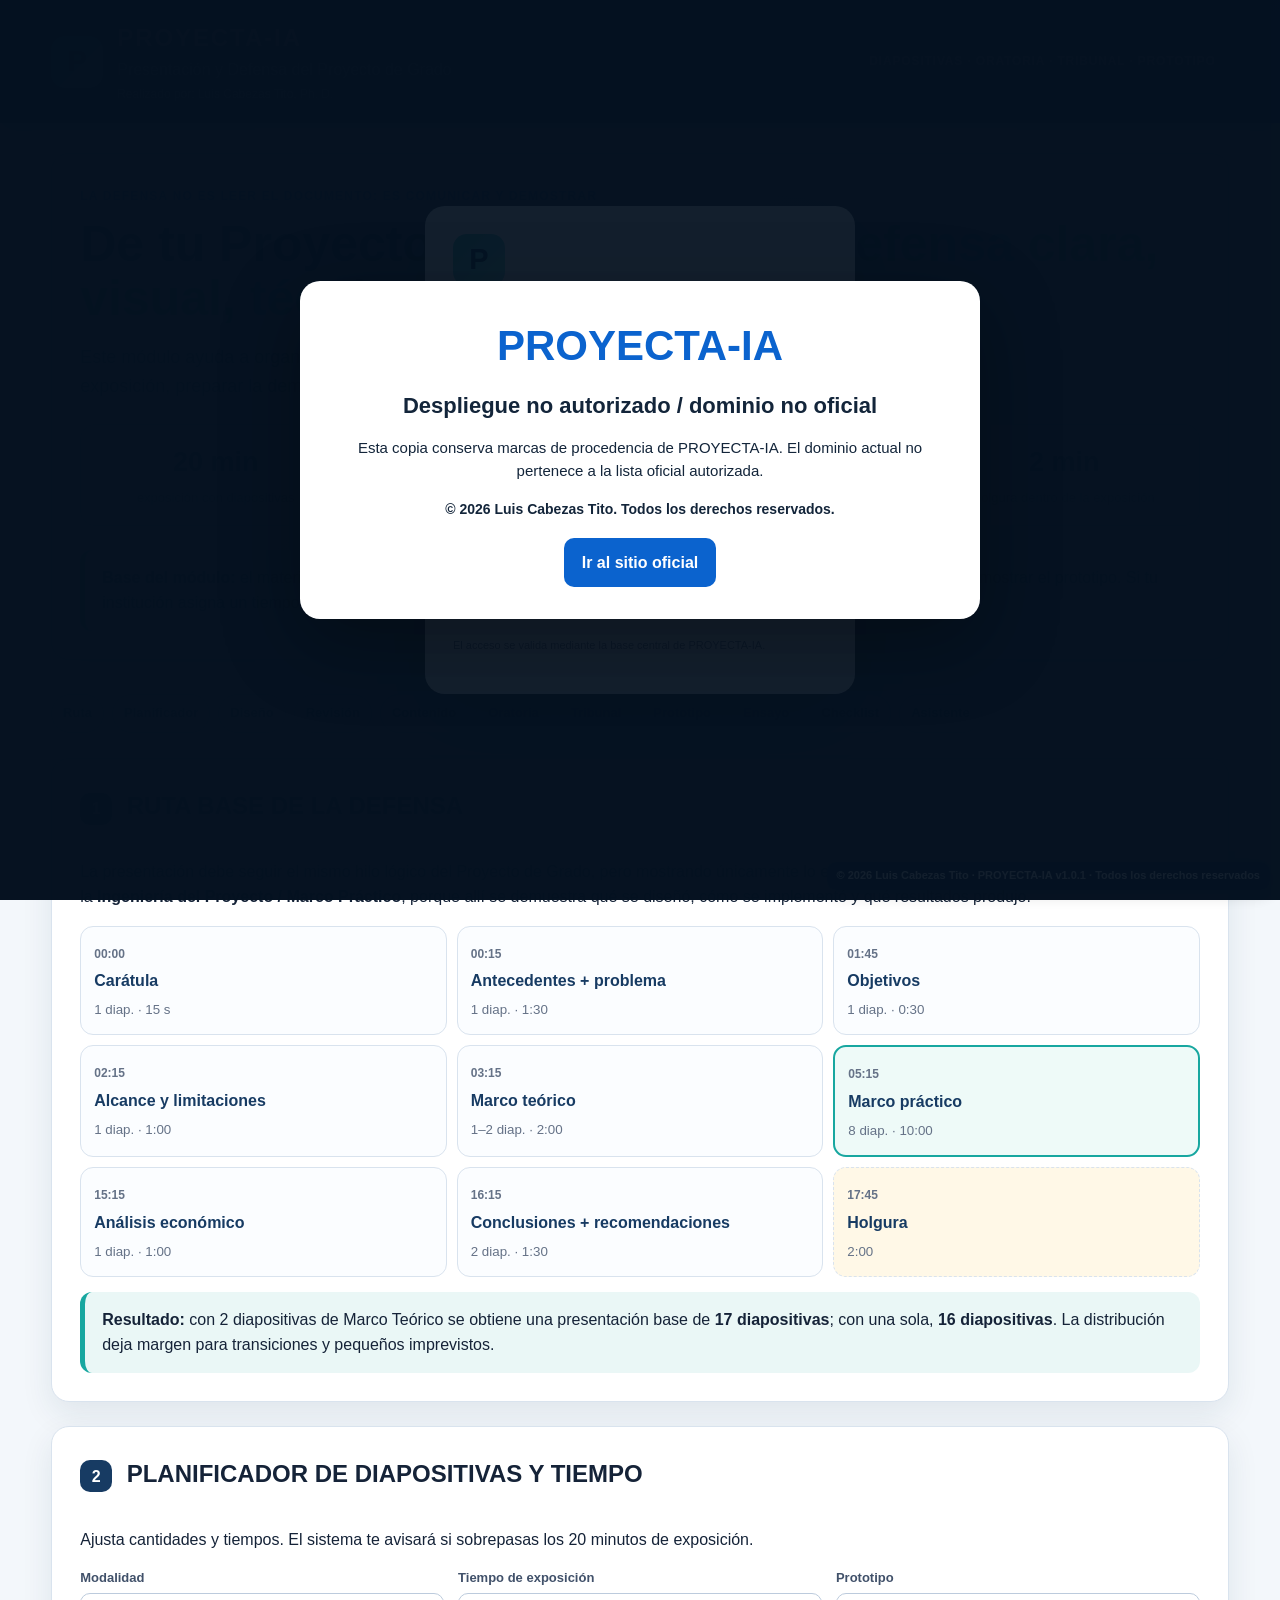
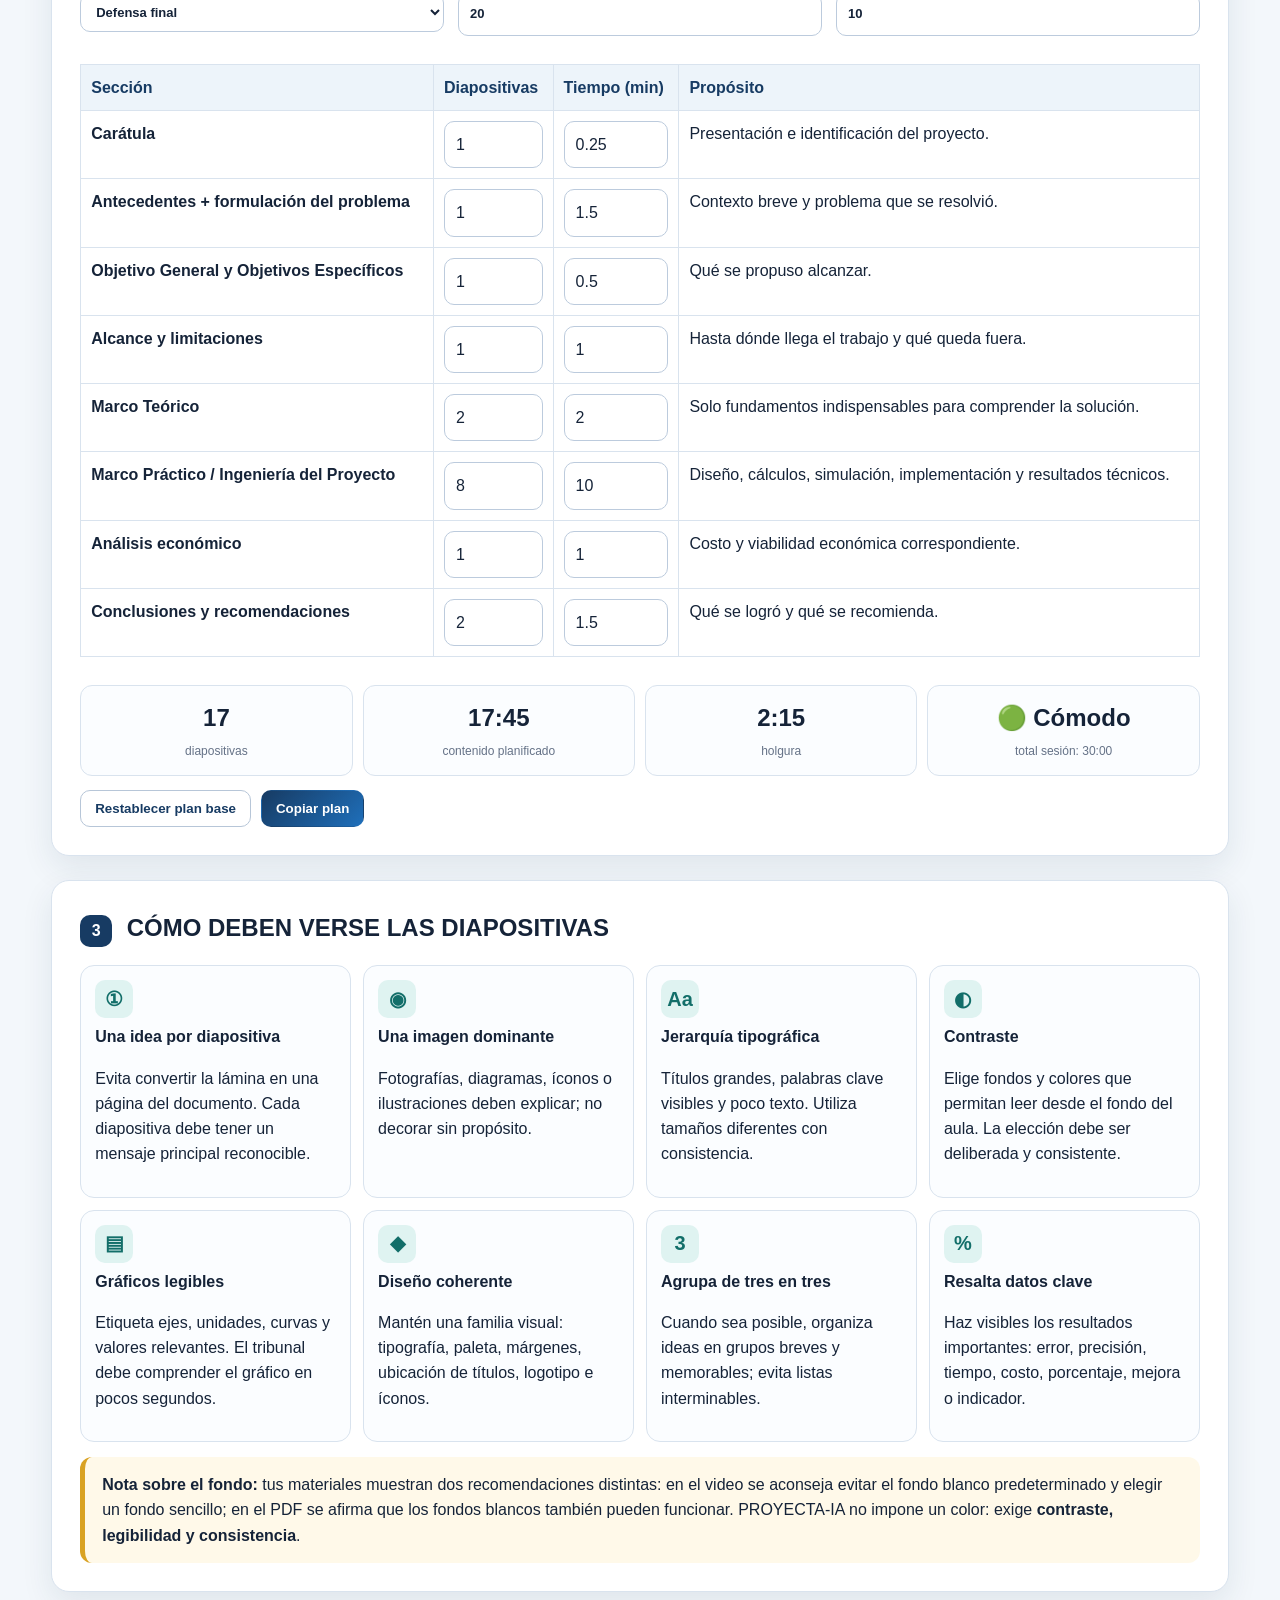
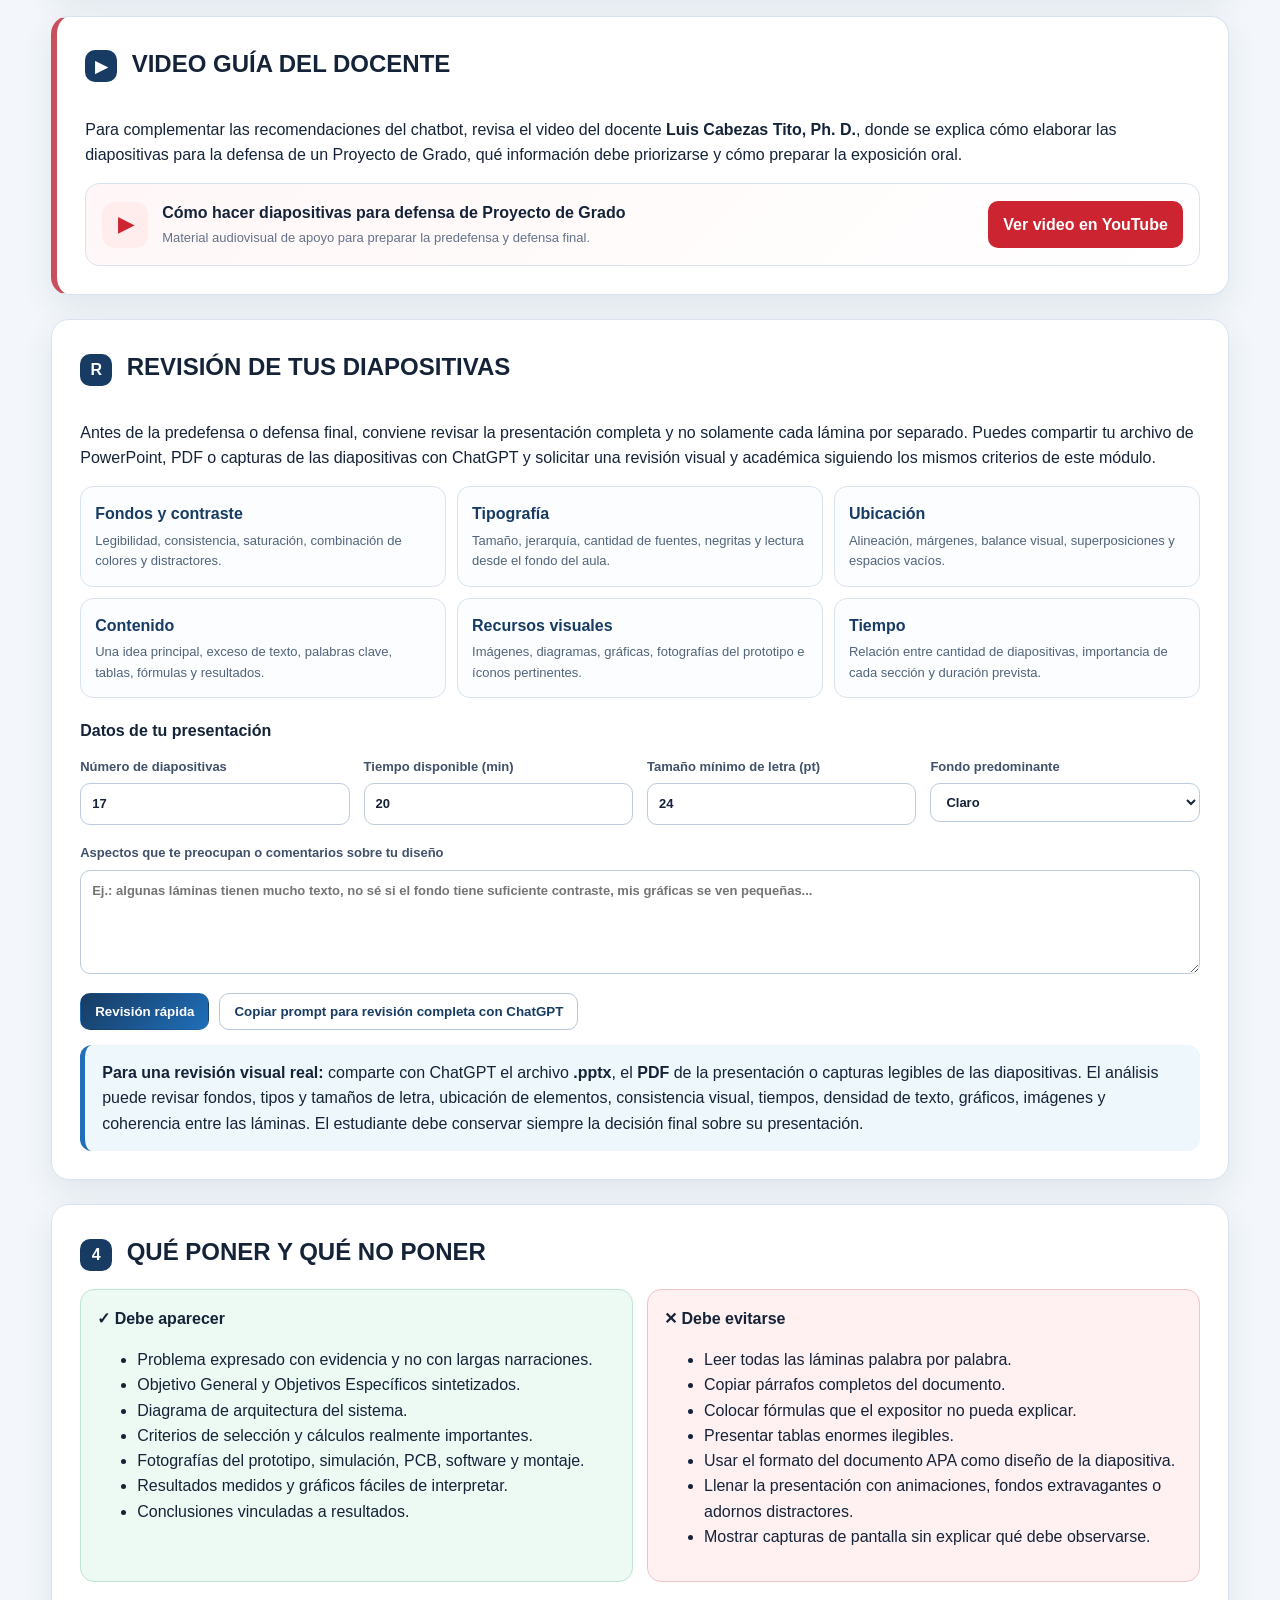
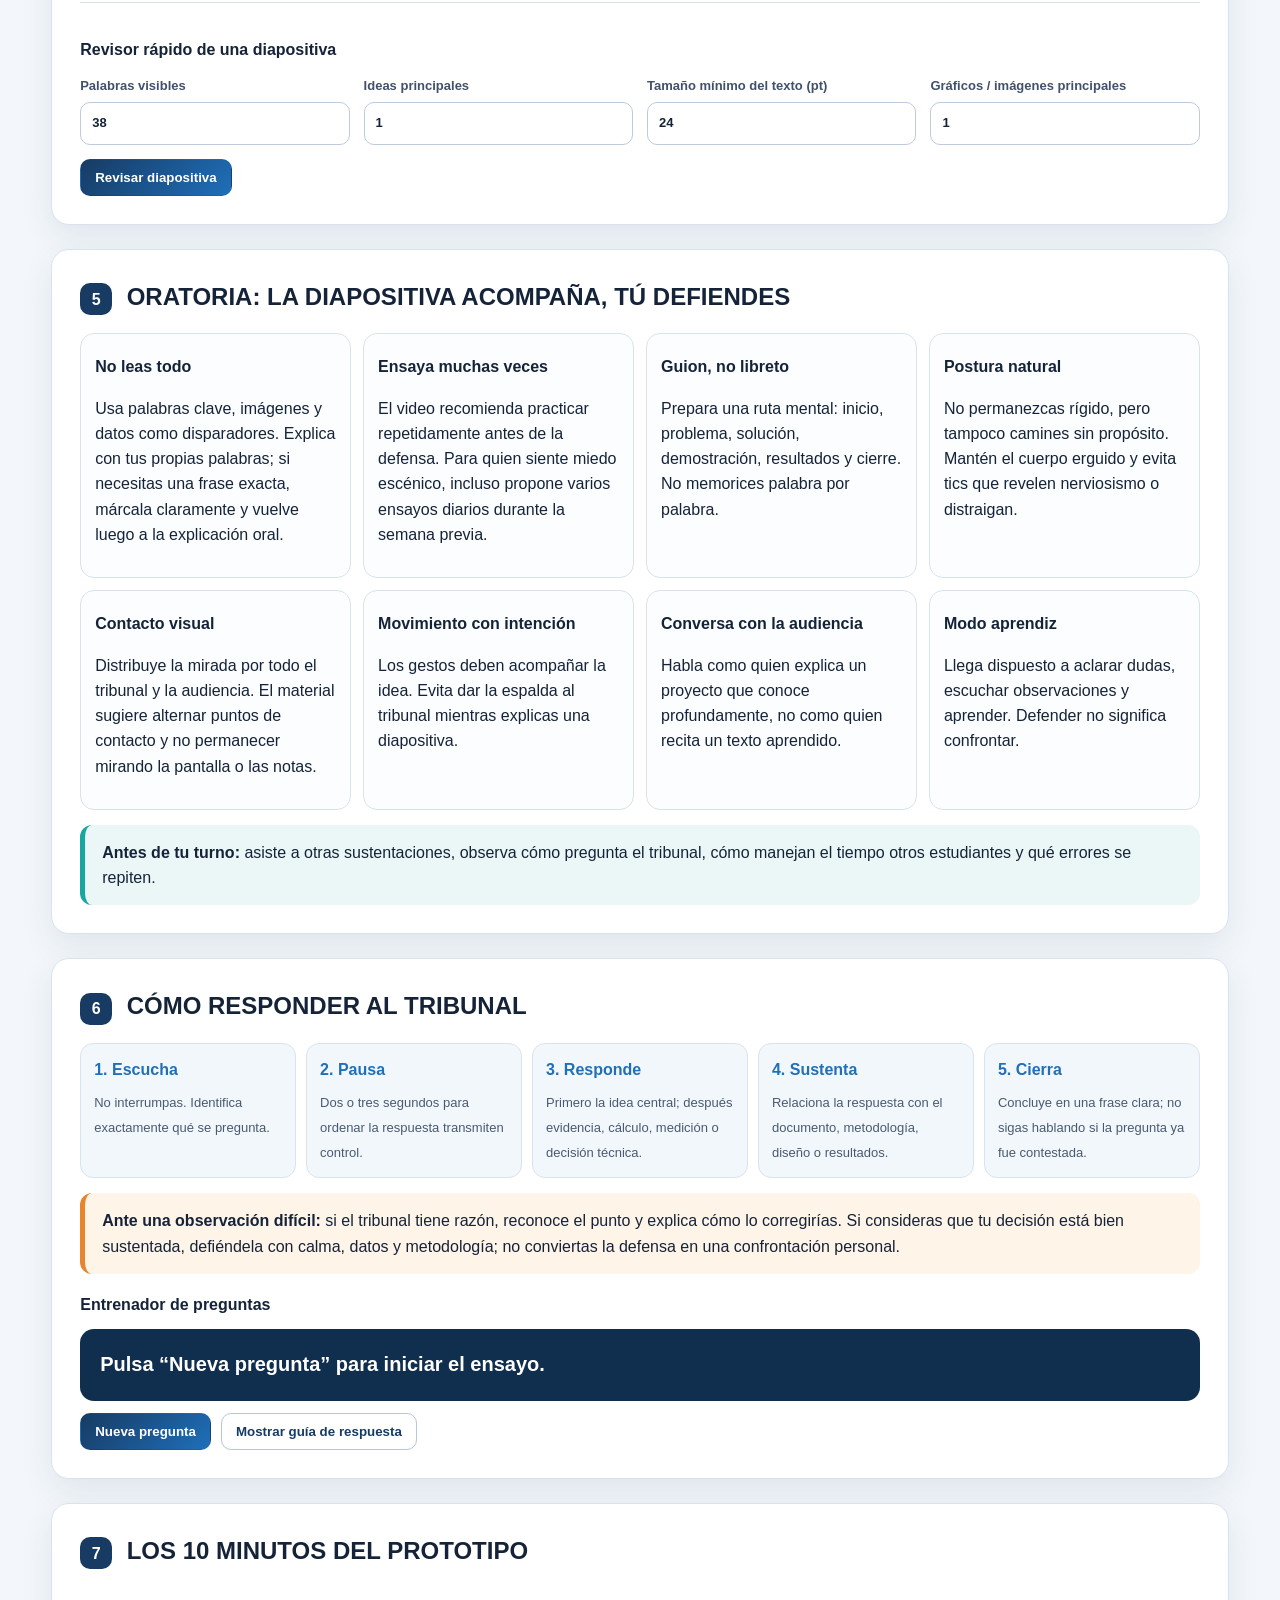
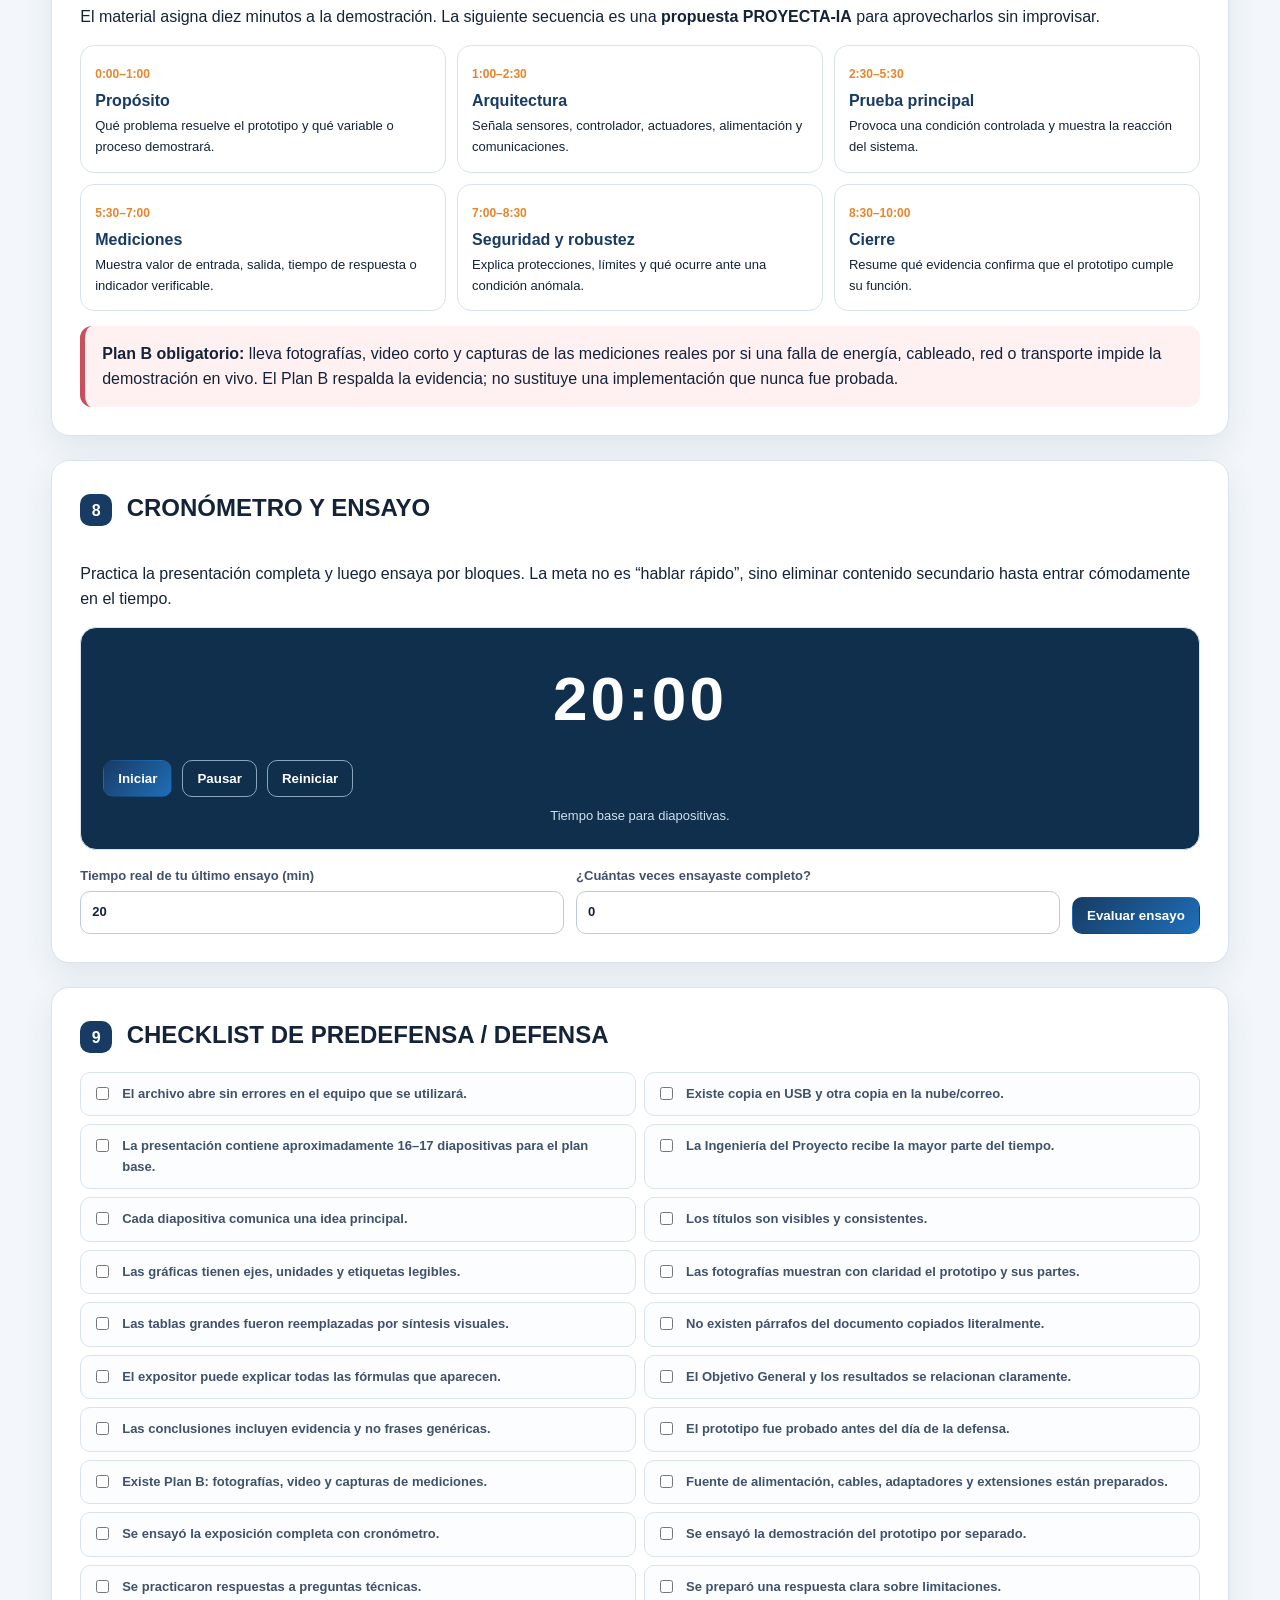
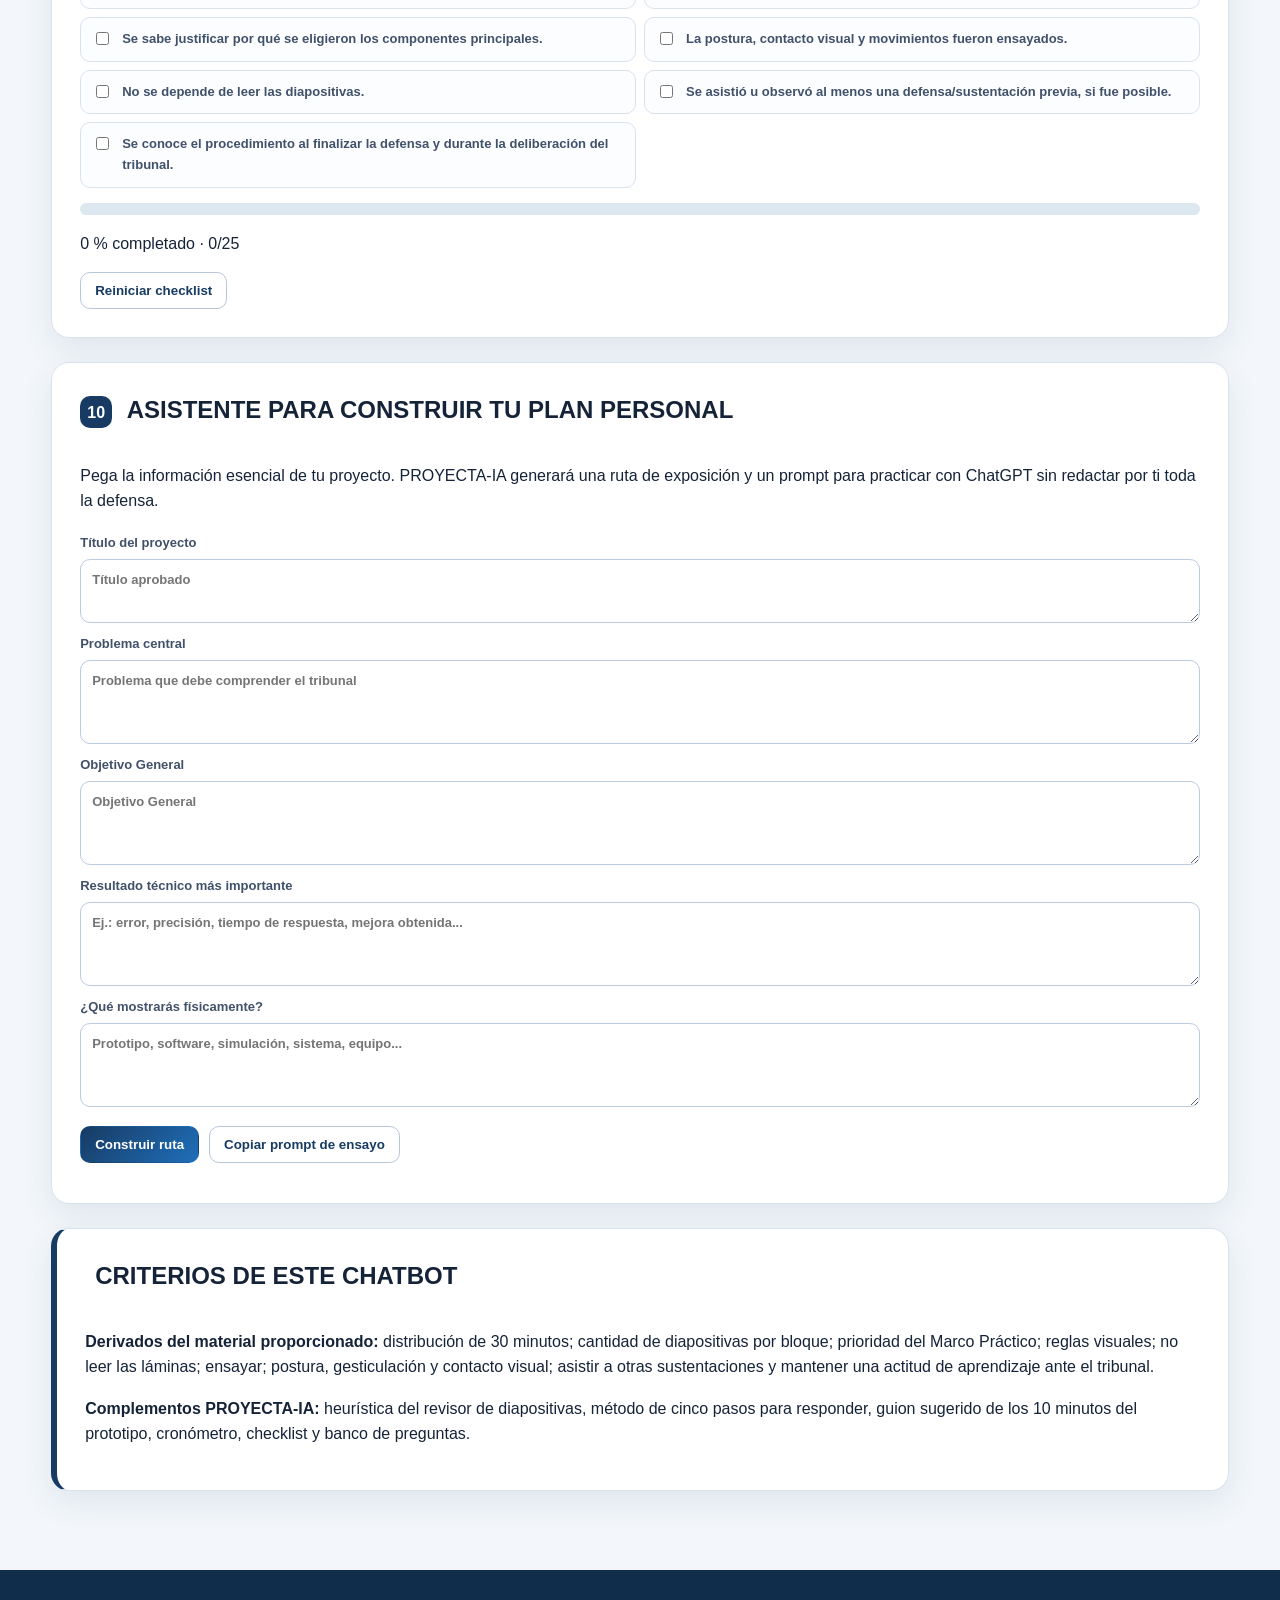
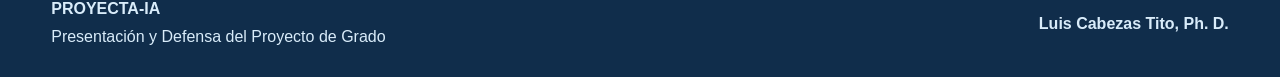
<file: defensa/index.html>
<!--
  PROYECTA-IA 1.0.1
  Autor y titular: Luis Cabezas Tito
  © 2026 Luis Cabezas Tito. Todos los derechos reservados.
  PROVENANCE-ID: PIA-LCT-2026-v1.0.1
  La publicación de este archivo no concede licencia de copia, redistribución o rebranding.
-->
<!doctype html>
<html lang="es">
<head>
  <meta name="author" content="Luis Cabezas Tito">
  <meta name="copyright" content="© 2026 Luis Cabezas Tito. Todos los derechos reservados.">
  <meta name="proyecta-ia-version" content="1.0.1">
  <meta name="proyecta-ia-provenance" content="PIA-LCT-2026-v1.0.1">
  <meta name="rights" content="All rights reserved">

  <meta charset="utf-8">
  <meta name="viewport" content="width=device-width, initial-scale=1">
  <meta name="description" content="PROYECTA-IA: asistente para preparar diapositivas, oratoria, manejo del tribunal y demostración del prototipo en la predefensa o defensa final de un Proyecto de Grado.">
  <title>PROYECTA-IA | Presentación y Defensa del Proyecto de Grado</title>
  <link rel="stylesheet" href="styles.css">
</head>
<body class="access-locked">

  <div id="accessGate" class="access-gate">
    <div class="access-card">
      <div class="access-logo">P</div>
      <h2>Acceso a PROYECTA-IA</h2>
      <p class="access-subtitle">Presentación · Predefensa · Defensa Final</p>
      <p>Ingresa tu número de Carnet de Identidad autorizado.</p>
      <label for="ciAccess">Número de C.I.</label>
      <input id="ciAccess" type="password" inputmode="numeric" autocomplete="off" placeholder="Solo números">
      <button id="accessBtn" class="primary access-button" type="button">Ingresar</button>
      <p id="accessMessage" class="access-message" aria-live="polite"></p>
      <p class="access-privacy">El acceso se valida mediante la base central de PROYECTA-IA.</p>
    </div>
  </div>

  <header class="site-header">
    <div class="wrap header-inner">
      <div class="brand">
        <div class="brand-mark">P</div>
        <div>
          <h1>PROYECTA-IA</h1>
          <p>Presentación y Defensa del Proyecto de Grado</p>
          <p class="author">Realizado por: Luis Cabezas Tito, Ph. D.</p>
        </div>
      </div>
      <div class="header-actions">
        <div class="badge">DIAPOSITIVAS · ORATORIA · TRIBUNAL · PROTOTIPO</div>
        <button id="logoutBtn" class="logout-btn hidden" type="button">Cerrar sesión</button>
      </div>
    </div>
  </header>

  <main class="wrap">
    <section class="hero">
      <span class="eyebrow">LA DEFENSA NO ES LEER EL DOCUMENTO: ES COMUNICAR Y DEMOSTRAR</span>
      <h2>De tu Proyecto de Grado a una <span>defensa clara, visual, técnica y convincente</span></h2>
      <p>Este módulo ayuda a organizar la presentación, controlar el tiempo, diseñar diapositivas eficaces, ensayar la exposición, preparar la demostración del prototipo y responder al tribunal con serenidad y fundamento.</p>
      <div class="hero-grid">
        <article><b>20 min</b><span>exposición con diapositivas</span></article>
        <article><b>10 min</b><span>demostración del prototipo</span></article>
        <article><b>16–17</b><span>diapositivas recomendadas</span></article>
        <article><b>2 min</b><span>holgura dentro de la exposición</span></article>
      </div>
      <div class="source-rule"><strong>Base del módulo:</strong> el material del curso establece una defensa de 30 minutos: 20 minutos de exposición y 10 minutos para mostrar el prototipo. Si tu institución asigna un tiempo diferente, conserva la proporción y ajusta el plan.</div>
    </section>

    <nav class="section-nav">
      <a href="#ruta">Ruta</a>
      <a href="#planificador">Planificador</a>
      <a href="#diseno">Diseño</a>
      <a href="#revision">Revisión</a>
      <a href="#contenido">Contenido</a>
      <a href="#oratoria">Oratoria</a>
      <a href="#tribunal">Tribunal</a>
      <a href="#prototipo">Prototipo</a>
      <a href="#ensayo">Ensayo</a>
      <a href="#checklist">Checklist</a>
      <a href="#asistente">Asistente</a>
    </nav>

    <section id="ruta" class="card">
      <span class="section-number">1</span>
      <h3>RUTA BASE DE LA DEFENSA</h3>
      <p>La presentación debe seguir el mismo hilo lógico del Proyecto de Grado, pero mostrando únicamente lo esencial. La mayor parte del tiempo se concentra en la <b>Ingeniería del Proyecto / Marco Práctico</b>, porque allí se demuestra qué se diseñó, cómo se implementó y qué resultados produjo.</p>

      <div class="timeline">
        <div class="time-block"><span>00:00</span><b>Carátula</b><small>1 diap. · 15 s</small></div>
        <div class="time-block"><span>00:15</span><b>Antecedentes + problema</b><small>1 diap. · 1:30</small></div>
        <div class="time-block"><span>01:45</span><b>Objetivos</b><small>1 diap. · 0:30</small></div>
        <div class="time-block"><span>02:15</span><b>Alcance y limitaciones</b><small>1 diap. · 1:00</small></div>
        <div class="time-block"><span>03:15</span><b>Marco teórico</b><small>1–2 diap. · 2:00</small></div>
        <div class="time-block practical"><span>05:15</span><b>Marco práctico</b><small>8 diap. · 10:00</small></div>
        <div class="time-block"><span>15:15</span><b>Análisis económico</b><small>1 diap. · 1:00</small></div>
        <div class="time-block"><span>16:15</span><b>Conclusiones + recomendaciones</b><small>2 diap. · 1:30</small></div>
        <div class="time-block slack"><span>17:45</span><b>Holgura</b><small>2:00</small></div>
      </div>

      <div class="callout"><b>Resultado:</b> con 2 diapositivas de Marco Teórico se obtiene una presentación base de <b>17 diapositivas</b>; con una sola, <b>16 diapositivas</b>. La distribución deja margen para transiciones y pequeños imprevistos.</div>
    </section>

    <section id="planificador" class="card">
      <span class="section-number">2</span>
      <h3>PLANIFICADOR DE DIAPOSITIVAS Y TIEMPO</h3>
      <p>Ajusta cantidades y tiempos. El sistema te avisará si sobrepasas los 20 minutos de exposición.</p>
      <div class="planner-toolbar">
        <label>Modalidad
          <select id="defenseMode">
            <option value="final">Defensa final</option>
            <option value="pre">Predefensa</option>
          </select>
        </label>
        <label>Tiempo de exposición
          <input id="slideMinutes" type="number" min="5" max="60" value="20">
        </label>
        <label>Prototipo
          <input id="prototypeMinutes" type="number" min="0" max="30" value="10">
        </label>
      </div>
      <div class="table-wrap">
        <table class="planner-table">
          <thead><tr><th>Sección</th><th>Diapositivas</th><th>Tiempo (min)</th><th>Propósito</th></tr></thead>
          <tbody id="plannerBody"></tbody>
        </table>
      </div>
      <div id="plannerSummary" class="planner-summary"></div>
      <div class="actions">
        <button id="resetPlanner" type="button">Restablecer plan base</button>
        <button id="copyPlanner" class="primary" type="button">Copiar plan</button>
      </div>
    </section>

    <section id="diseno" class="card">
      <span class="section-number">3</span>
      <h3>CÓMO DEBEN VERSE LAS DIAPOSITIVAS</h3>
      <div class="principles-grid">
        <article><div class="icon">①</div><h4>Una idea por diapositiva</h4><p>Evita convertir la lámina en una página del documento. Cada diapositiva debe tener un mensaje principal reconocible.</p></article>
        <article><div class="icon">◉</div><h4>Una imagen dominante</h4><p>Fotografías, diagramas, íconos o ilustraciones deben explicar; no decorar sin propósito.</p></article>
        <article><div class="icon">Aa</div><h4>Jerarquía tipográfica</h4><p>Títulos grandes, palabras clave visibles y poco texto. Utiliza tamaños diferentes con consistencia.</p></article>
        <article><div class="icon">◐</div><h4>Contraste</h4><p>Elige fondos y colores que permitan leer desde el fondo del aula. La elección debe ser deliberada y consistente.</p></article>
        <article><div class="icon">▤</div><h4>Gráficos legibles</h4><p>Etiqueta ejes, unidades, curvas y valores relevantes. El tribunal debe comprender el gráfico en pocos segundos.</p></article>
        <article><div class="icon">◆</div><h4>Diseño coherente</h4><p>Mantén una familia visual: tipografía, paleta, márgenes, ubicación de títulos, logotipo e íconos.</p></article>
        <article><div class="icon">3</div><h4>Agrupa de tres en tres</h4><p>Cuando sea posible, organiza ideas en grupos breves y memorables; evita listas interminables.</p></article>
        <article><div class="icon">%</div><h4>Resalta datos clave</h4><p>Haz visibles los resultados importantes: error, precisión, tiempo, costo, porcentaje, mejora o indicador.</p></article>
      </div>
      <div class="source-note"><b>Nota sobre el fondo:</b> tus materiales muestran dos recomendaciones distintas: en el video se aconseja evitar el fondo blanco predeterminado y elegir un fondo sencillo; en el PDF se afirma que los fondos blancos también pueden funcionar. PROYECTA-IA no impone un color: exige <b>contraste, legibilidad y consistencia</b>.</div>
    </section>

    <section class="card video-resource-card">
      <span class="section-number">▶</span>
      <h3>VIDEO GUÍA DEL DOCENTE</h3>
      <p>Para complementar las recomendaciones del chatbot, revisa el video del docente <b>Luis Cabezas Tito, Ph. D.</b>, donde se explica cómo elaborar las diapositivas para la defensa de un Proyecto de Grado, qué información debe priorizarse y cómo preparar la exposición oral.</p>
      <div class="video-link-box">
        <div class="video-icon">▶</div>
        <div>
          <b>Cómo hacer diapositivas para defensa de Proyecto de Grado</b>
          <p>Material audiovisual de apoyo para preparar la predefensa y defensa final.</p>
        </div>
        <a class="video-btn" href="https://youtu.be/q9mI0dHx6xg" target="_blank" rel="noopener noreferrer">Ver video en YouTube</a>
      </div>
    </section>

    <section id="revision" class="card">
      <span class="section-number">R</span>
      <h3>REVISIÓN DE TUS DIAPOSITIVAS</h3>
      <p>Antes de la predefensa o defensa final, conviene revisar la presentación completa y no solamente cada lámina por separado. Puedes compartir tu archivo de PowerPoint, PDF o capturas de las diapositivas con ChatGPT y solicitar una revisión visual y académica siguiendo los mismos criterios de este módulo.</p>

      <div class="review-grid">
        <article><b>Fondos y contraste</b><span>Legibilidad, consistencia, saturación, combinación de colores y distractores.</span></article>
        <article><b>Tipografía</b><span>Tamaño, jerarquía, cantidad de fuentes, negritas y lectura desde el fondo del aula.</span></article>
        <article><b>Ubicación</b><span>Alineación, márgenes, balance visual, superposiciones y espacios vacíos.</span></article>
        <article><b>Contenido</b><span>Una idea principal, exceso de texto, palabras clave, tablas, fórmulas y resultados.</span></article>
        <article><b>Recursos visuales</b><span>Imágenes, diagramas, gráficas, fotografías del prototipo e íconos pertinentes.</span></article>
        <article><b>Tiempo</b><span>Relación entre cantidad de diapositivas, importancia de cada sección y duración prevista.</span></article>
      </div>

      <h4>Datos de tu presentación</h4>
      <div class="input-grid review-inputs">
        <label>Número de diapositivas
          <input id="reviewSlideCount" type="number" min="1" value="17">
        </label>
        <label>Tiempo disponible (min)
          <input id="reviewTotalTime" type="number" min="1" step="0.5" value="20">
        </label>
        <label>Tamaño mínimo de letra (pt)
          <input id="reviewFontSize" type="number" min="8" value="24">
        </label>
        <label>Fondo predominante
          <select id="reviewBackground">
            <option value="claro">Claro</option>
            <option value="oscuro">Oscuro</option>
            <option value="mixto">Mixto</option>
          </select>
        </label>
      </div>

      <label>Aspectos que te preocupan o comentarios sobre tu diseño
        <textarea id="reviewConcern" rows="4" placeholder="Ej.: algunas láminas tienen mucho texto, no sé si el fondo tiene suficiente contraste, mis gráficas se ven pequeñas..."></textarea>
      </label>

      <div class="actions">
        <button id="quickDeckReview" class="primary" type="button">Revisión rápida</button>
        <button id="copyDeckReviewPrompt" type="button">Copiar prompt para revisión completa con ChatGPT</button>
      </div>
      <div id="deckReviewOutput" class="output-box hidden"></div>
      <p id="deckReviewStatus" class="small"></p>

      <div class="share-note">
        <b>Para una revisión visual real:</b> comparte con ChatGPT el archivo <b>.pptx</b>, el <b>PDF</b> de la presentación o capturas legibles de las diapositivas. El análisis puede revisar fondos, tipos y tamaños de letra, ubicación de elementos, consistencia visual, tiempos, densidad de texto, gráficos, imágenes y coherencia entre las láminas. El estudiante debe conservar siempre la decisión final sobre su presentación.
      </div>
    </section>

    <section id="contenido" class="card">
      <span class="section-number">4</span>
      <h3>QUÉ PONER Y QUÉ NO PONER</h3>
      <div class="two-col">
        <div class="good-panel">
          <h4>✓ Debe aparecer</h4>
          <ul>
            <li>Problema expresado con evidencia y no con largas narraciones.</li>
            <li>Objetivo General y Objetivos Específicos sintetizados.</li>
            <li>Diagrama de arquitectura del sistema.</li>
            <li>Criterios de selección y cálculos realmente importantes.</li>
            <li>Fotografías del prototipo, simulación, PCB, software y montaje.</li>
            <li>Resultados medidos y gráficos fáciles de interpretar.</li>
            <li>Conclusiones vinculadas a resultados.</li>
          </ul>
        </div>
        <div class="bad-panel">
          <h4>✕ Debe evitarse</h4>
          <ul>
            <li>Leer todas las láminas palabra por palabra.</li>
            <li>Copiar párrafos completos del documento.</li>
            <li>Colocar fórmulas que el expositor no pueda explicar.</li>
            <li>Presentar tablas enormes ilegibles.</li>
            <li>Usar el formato del documento APA como diseño de la diapositiva.</li>
            <li>Llenar la presentación con animaciones, fondos extravagantes o adornos distractores.</li>
            <li>Mostrar capturas de pantalla sin explicar qué debe observarse.</li>
          </ul>
        </div>
      </div>

      <div class="slide-reviewer">
        <h4>Revisor rápido de una diapositiva</h4>
        <div class="input-grid">
          <label>Palabras visibles <input id="wordsPerSlide" type="number" min="0" value="38"></label>
          <label>Ideas principales <input id="ideasPerSlide" type="number" min="1" value="1"></label>
          <label>Tamaño mínimo del texto (pt) <input id="minFont" type="number" min="8" value="24"></label>
          <label>Gráficos / imágenes principales <input id="visualCount" type="number" min="0" value="1"></label>
        </div>
        <button id="reviewSlideBtn" class="primary" type="button">Revisar diapositiva</button>
        <div id="slideReviewOutput" class="output-box hidden"></div>
      </div>
    </section>

    <section id="oratoria" class="card">
      <span class="section-number">5</span>
      <h3>ORATORIA: LA DIAPOSITIVA ACOMPAÑA, TÚ DEFIENDES</h3>
      <div class="oratory-grid">
        <article><h4>No leas todo</h4><p>Usa palabras clave, imágenes y datos como disparadores. Explica con tus propias palabras; si necesitas una frase exacta, márcala claramente y vuelve luego a la explicación oral.</p></article>
        <article><h4>Ensaya muchas veces</h4><p>El video recomienda practicar repetidamente antes de la defensa. Para quien siente miedo escénico, incluso propone varios ensayos diarios durante la semana previa.</p></article>
        <article><h4>Guion, no libreto</h4><p>Prepara una ruta mental: inicio, problema, solución, demostración, resultados y cierre. No memorices palabra por palabra.</p></article>
        <article><h4>Postura natural</h4><p>No permanezcas rígido, pero tampoco camines sin propósito. Mantén el cuerpo erguido y evita tics que revelen nerviosismo o distraigan.</p></article>
        <article><h4>Contacto visual</h4><p>Distribuye la mirada por todo el tribunal y la audiencia. El material sugiere alternar puntos de contacto y no permanecer mirando la pantalla o las notas.</p></article>
        <article><h4>Movimiento con intención</h4><p>Los gestos deben acompañar la idea. Evita dar la espalda al tribunal mientras explicas una diapositiva.</p></article>
        <article><h4>Conversa con la audiencia</h4><p>Habla como quien explica un proyecto que conoce profundamente, no como quien recita un texto aprendido.</p></article>
        <article><h4>Modo aprendiz</h4><p>Llega dispuesto a aclarar dudas, escuchar observaciones y aprender. Defender no significa confrontar.</p></article>
      </div>
      <div class="practice-strip"><b>Antes de tu turno:</b> asiste a otras sustentaciones, observa cómo pregunta el tribunal, cómo manejan el tiempo otros estudiantes y qué errores se repiten.</div>
    </section>

    <section id="tribunal" class="card">
      <span class="section-number">6</span>
      <h3>CÓMO RESPONDER AL TRIBUNAL</h3>
      <div class="response-method">
        <div><b>1. Escucha</b><span>No interrumpas. Identifica exactamente qué se pregunta.</span></div>
        <div><b>2. Pausa</b><span>Dos o tres segundos para ordenar la respuesta transmiten control.</span></div>
        <div><b>3. Responde</b><span>Primero la idea central; después evidencia, cálculo, medición o decisión técnica.</span></div>
        <div><b>4. Sustenta</b><span>Relaciona la respuesta con el documento, metodología, diseño o resultados.</span></div>
        <div><b>5. Cierra</b><span>Concluye en una frase clara; no sigas hablando si la pregunta ya fue contestada.</span></div>
      </div>
      <div class="callout warn"><b>Ante una observación difícil:</b> si el tribunal tiene razón, reconoce el punto y explica cómo lo corregirías. Si consideras que tu decisión está bien sustentada, defiéndela con calma, datos y metodología; no conviertas la defensa en una confrontación personal.</div>

      <h4>Entrenador de preguntas</h4>
      <div id="questionBox" class="question-box">Pulsa “Nueva pregunta” para iniciar el ensayo.</div>
      <div class="actions">
        <button id="newQuestionBtn" class="primary" type="button">Nueva pregunta</button>
        <button id="showGuideBtn" type="button">Mostrar guía de respuesta</button>
      </div>
      <div id="answerGuide" class="output-box hidden"></div>
    </section>

    <section id="prototipo" class="card">
      <span class="section-number">7</span>
      <h3>LOS 10 MINUTOS DEL PROTOTIPO</h3>
      <p>El material asigna diez minutos a la demostración. La siguiente secuencia es una <b>propuesta PROYECTA-IA</b> para aprovecharlos sin improvisar.</p>
      <div class="prototype-plan">
        <article><span>0:00–1:00</span><b>Propósito</b><p>Qué problema resuelve el prototipo y qué variable o proceso demostrará.</p></article>
        <article><span>1:00–2:30</span><b>Arquitectura</b><p>Señala sensores, controlador, actuadores, alimentación y comunicaciones.</p></article>
        <article><span>2:30–5:30</span><b>Prueba principal</b><p>Provoca una condición controlada y muestra la reacción del sistema.</p></article>
        <article><span>5:30–7:00</span><b>Mediciones</b><p>Muestra valor de entrada, salida, tiempo de respuesta o indicador verificable.</p></article>
        <article><span>7:00–8:30</span><b>Seguridad y robustez</b><p>Explica protecciones, límites y qué ocurre ante una condición anómala.</p></article>
        <article><span>8:30–10:00</span><b>Cierre</b><p>Resume qué evidencia confirma que el prototipo cumple su función.</p></article>
      </div>
      <div class="stop-box"><b>Plan B obligatorio:</b> lleva fotografías, video corto y capturas de las mediciones reales por si una falla de energía, cableado, red o transporte impide la demostración en vivo. El Plan B respalda la evidencia; no sustituye una implementación que nunca fue probada.</div>
    </section>

    <section id="ensayo" class="card">
      <span class="section-number">8</span>
      <h3>CRONÓMETRO Y ENSAYO</h3>
      <p>Practica la presentación completa y luego ensaya por bloques. La meta no es “hablar rápido”, sino eliminar contenido secundario hasta entrar cómodamente en el tiempo.</p>
      <div class="timer">
        <div id="timerDisplay">20:00</div>
        <div class="timer-actions">
          <button id="startTimer" class="primary">Iniciar</button>
          <button id="pauseTimer">Pausar</button>
          <button id="resetTimer">Reiniciar</button>
        </div>
        <div id="timerMessage" class="timer-message">Tiempo base para diapositivas.</div>
      </div>
      <div class="rehearsal-score">
        <label>Tiempo real de tu último ensayo (min)
          <input id="realPracticeTime" type="number" min="1" step="0.1" value="20">
        </label>
        <label>¿Cuántas veces ensayaste completo?
          <input id="fullRehearsals" type="number" min="0" value="0">
        </label>
        <button id="evaluatePractice" class="primary">Evaluar ensayo</button>
        <div id="practiceOutput" class="output-box hidden"></div>
      </div>
    </section>

    <section id="checklist" class="card">
      <span class="section-number">9</span>
      <h3>CHECKLIST DE PREDEFENSA / DEFENSA</h3>
      <div id="checklistItems" class="checklist"></div>
      <div class="check-progress"><div id="checkBar"></div></div>
      <p id="checkText">0 % completado</p>
      <button id="resetChecklist" type="button">Reiniciar checklist</button>
    </section>

    <section id="asistente" class="card">
      <span class="section-number">10</span>
      <h3>ASISTENTE PARA CONSTRUIR TU PLAN PERSONAL</h3>
      <p>Pega la información esencial de tu proyecto. PROYECTA-IA generará una ruta de exposición y un prompt para practicar con ChatGPT sin redactar por ti toda la defensa.</p>
      <label>Título del proyecto
        <textarea id="projectTitle" rows="2" placeholder="Título aprobado"></textarea>
      </label>
      <label>Problema central
        <textarea id="projectProblem" rows="3" placeholder="Problema que debe comprender el tribunal"></textarea>
      </label>
      <label>Objetivo General
        <textarea id="projectObjective" rows="3" placeholder="Objetivo General"></textarea>
      </label>
      <label>Resultado técnico más importante
        <textarea id="projectResult" rows="3" placeholder="Ej.: error, precisión, tiempo de respuesta, mejora obtenida..."></textarea>
      </label>
      <label>¿Qué mostrarás físicamente?
        <textarea id="projectPrototype" rows="3" placeholder="Prototipo, software, simulación, sistema, equipo..."></textarea>
      </label>
      <div class="actions">
        <button id="buildDefensePlan" class="primary" type="button">Construir ruta</button>
        <button id="copyDefensePrompt" type="button">Copiar prompt de ensayo</button>
      </div>
      <div id="personalPlan" class="output-box hidden"></div>
      <p id="copyStatus" class="small"></p>
    </section>

    <section class="card sources-card">
      <h3>CRITERIOS DE ESTE CHATBOT</h3>
      <p><b>Derivados del material proporcionado:</b> distribución de 30 minutos; cantidad de diapositivas por bloque; prioridad del Marco Práctico; reglas visuales; no leer las láminas; ensayar; postura, gesticulación y contacto visual; asistir a otras sustentaciones y mantener una actitud de aprendizaje ante el tribunal.</p>
      <p><b>Complementos PROYECTA-IA:</b> heurística del revisor de diapositivas, método de cinco pasos para responder, guion sugerido de los 10 minutos del prototipo, cronómetro, checklist y banco de preguntas.</p>
    </section>
  </main>

  <footer>
    <div class="wrap footer-inner">
      <div><strong>PROYECTA-IA</strong><p>Presentación y Defensa del Proyecto de Grado</p></div>
      <div class="footer-author">Luis Cabezas Tito, Ph. D.</div>
    </div>
  </footer>

  <script src="https://luisctito-sketch.github.io/proyecta-ia-acceso/access.js"></script>
  <script src="app.js"></script>
  <script src="proyecta-security.js"></script>
</body>
</html>
</file>
<file: styles.css>
:root{
  --bg:#f4f7fb;
  --card:#ffffff;
  --text:#14213d;
  --muted:#667085;
  --line:#dbe3ec;
  --navy:#0c3158;
  --navy2:#071f39;
  --blue:#1769e8;
  --green:#109b54;
  --orange:#d95c23;
  --purple:#6b32c9;
  --soft:#eef4fa;
}
*{box-sizing:border-box}
html{scroll-behavior:smooth}
body{margin:0;background:var(--bg);color:var(--text);font-family:Arial,Helvetica,sans-serif;line-height:1.55}
.wrap{width:min(1180px,92%);margin:auto}
.topbar{position:sticky;top:0;z-index:40;background:rgba(255,255,255,.96);backdrop-filter:blur(10px);border-bottom:1px solid var(--line)}
.topbar-inner{display:flex;justify-content:space-between;align-items:center;padding:13px 0}
.brand{display:flex;align-items:center;gap:12px}.brand-mark{width:44px;height:44px;border-radius:12px;display:grid;place-items:center;background:var(--navy);color:#fff;font-size:23px;font-weight:900}
.brand h1{font-size:20px;margin:0}.brand p{font-size:13px;color:var(--muted);margin:0}
.logout-btn{border:1px solid #bfd0df;background:#fff;color:var(--navy);border-radius:10px;padding:9px 12px;font-weight:700;cursor:pointer}.logout-btn:hover{background:var(--soft)}

.hero-banner{
  margin-top:24px;
  background:#071f39;
  border:1px solid var(--line);
  border-radius:22px;
  overflow:hidden;
  box-shadow:0 14px 38px rgba(16,42,67,.10);
}
.hero-banner img{
  display:block;
  width:100%;
  height:auto;
}

.intro{text-align:center;padding:48px 0 18px}.intro h2{font-size:31px;margin:0 0 8px}.intro p{max-width:800px;margin:0 auto;color:var(--muted);font-size:17px}
.cards{display:grid;grid-template-columns:repeat(4,1fr);gap:18px;padding:18px 0 22px}
.module-card{background:#fff;border:1px solid var(--line);border-radius:18px;overflow:hidden;box-shadow:0 8px 28px rgba(16,42,67,.07);display:flex;flex-direction:column;transition:.2s transform,.2s box-shadow}
.module-card:hover{transform:translateY(-4px);box-shadow:0 14px 32px rgba(16,42,67,.12)}
.module-top{height:122px;color:#fff;padding:16px;display:flex;justify-content:space-between;align-items:flex-start}.blue .module-top{background:linear-gradient(135deg,#0d53bf,#3d82f7)}.green .module-top{background:linear-gradient(135deg,#087e40,#2cc36e)}.orange .module-top{background:linear-gradient(135deg,#a94718,#ff7942)}.purple .module-top{background:linear-gradient(135deg,#4a1c92,#9a53ee)}
.module-number{font-size:20px;font-weight:900;background:rgba(0,0,0,.14);padding:5px 9px;border-radius:9px}.module-icon{font-size:52px;filter:drop-shadow(0 4px 4px rgba(0,0,0,.15))}
.module-body{padding:20px;display:flex;flex-direction:column;flex:1}.module-body h3{font-size:22px;margin:0 0 8px}.module-body p{color:var(--muted);font-size:14px;margin:0 0 18px;flex:1}
.module-link{text-decoration:none;color:#fff;border-radius:10px;padding:11px 13px;text-align:center;font-weight:800}.blue .module-link{background:#0d53bf}.green .module-link{background:#087e40}.orange .module-link{background:#a94718}.purple .module-link{background:#4a1c92}.module-link span{font-size:20px;vertical-align:-1px}
.roadmap{padding:18px 0}.roadmap-card{display:flex;gap:18px;align-items:flex-start;background:#eaf4ff;border:1px solid #bfd8ee;border-radius:18px;padding:22px}.roadmap-icon{font-size:42px}.roadmap-card h3{margin:0 0 6px}.roadmap-card p{margin:0;color:#475467}
.principles{display:grid;grid-template-columns:repeat(3,1fr);gap:16px;padding:18px 0 54px}.principle{background:#fff;border:1px solid var(--line);border-radius:16px;padding:18px;display:flex;gap:12px}.principle>span{width:30px;height:30px;flex:0 0 30px;border-radius:50%;display:grid;place-items:center;background:#e7f7ee;color:#17804b;font-weight:900}.principle strong{display:block}.principle p{margin:4px 0 0;color:var(--muted);font-size:14px}
footer{background:linear-gradient(135deg,var(--navy2),var(--navy));color:#fff;padding:28px 0}.footer-inner{display:flex;justify-content:space-between;align-items:center;gap:20px}.footer-inner p{margin:3px 0 0;color:#ccdae7}.footer-creator{text-align:right}.footer-creator span{display:block;color:#b9cadd;font-size:12px;text-transform:uppercase;letter-spacing:.08em}
.hidden{display:none!important}
@media(max-width:980px){.cards{grid-template-columns:1fr 1fr}.principles{grid-template-columns:1fr}}
@media(max-width:650px){.cards{grid-template-columns:1fr}.footer-inner{flex-direction:column;align-items:flex-start}.footer-creator{text-align:left}.topbar-inner{gap:10px}.brand p{font-size:12px}.hero-banner{width:100%;margin-top:0;border-radius:0}.hero-banner img{min-height:210px;object-fit:cover;object-position:center}}


/* Encabezado del capítulo: añadido sin modificar el diseño original */
.chapter-heading{
  text-align:center;
  padding:18px 0 2px;
}
.chapter-heading>span{
  display:inline-block;
  font-size:12px;
  font-weight:900;
  letter-spacing:.14em;
  color:#1769e8;
  background:#eaf3ff;
  border:1px solid #c7dcf5;
  border-radius:999px;
  padding:6px 11px;
}
.chapter-heading h2{
  margin:9px 0 3px;
  font-size:27px;
  color:#0c3158;
}
.chapter-heading p{
  margin:0 auto;
  max-width:780px;
  color:#667085;
  font-size:15px;
}

/* Agrupación visual de nuevas áreas */
.transversal-heading>span{color:#6b32c9;background:#f2ebff;border-color:#d8c5f5}
.chapter-two-heading>span{color:#087e40;background:#eaf8f0;border-color:#c2e6d0}
.transversal-cards{grid-template-columns:repeat(4,minmax(0,1fr));max-width:1180px}
.chapter-two-cards{grid-template-columns:minmax(280px,560px);justify-content:center}
.chapter-two-card{width:100%}

@media(max-width:980px){.transversal-cards{grid-template-columns:repeat(2,minmax(0,1fr));}}

@media(max-width:650px){
  .transversal-cards,.chapter-two-cards{grid-template-columns:1fr}
}


/* CAPÍTULO III: añadido al final sin modificar el diseño existente */
.chapter-three-heading>span{color:#d95c23;background:#fff1e9;border-color:#f1c7b2}
.chapter-three-cards{grid-template-columns:repeat(3,minmax(0,1fr));}
@media(max-width:980px){.chapter-three-cards{grid-template-columns:repeat(2,minmax(0,1fr));}}
@media(max-width:650px){.chapter-three-cards{grid-template-columns:1fr;}}


/* CAPÍTULO IV: añadido manteniendo el diseño visual del portal */
.chapter-four-heading>span{color:#1769e8;background:#eaf3ff;border-color:#c7dcf5}
.chapter-four-cards{grid-template-columns:repeat(2,minmax(0,1fr));max-width:820px;justify-content:center}
@media(max-width:760px){.chapter-four-cards{grid-template-columns:1fr;max-width:560px}}

/* CAPÍTULO V: añadido al final manteniendo el diseño visual del portal */
.chapter-five-heading>span{color:#087e40;background:#eaf8f0;border-color:#c2e6d0}
.chapter-five-cards{grid-template-columns:repeat(4,minmax(0,1fr));}
@media(max-width:1100px){.chapter-five-cards{grid-template-columns:repeat(2,minmax(0,1fr));}}
@media(max-width:650px){.chapter-five-cards{grid-template-columns:1fr;}}


/* CAPÍTULO VI Y CIERRE DEL PROYECTO */
.chapter-six-heading>span{color:#087e40;background:#eaf8f0;border-color:#c2e6d0}
.chapter-six-cards{grid-template-columns:minmax(280px,560px);justify-content:center}
.final-doc-heading>span{color:#6b32c9;background:#f2ebff;border-color:#d8c5f5}
.final-doc-cards{grid-template-columns:repeat(2,minmax(0,1fr));max-width:820px;justify-content:center}
.final-review-heading>span{color:#d95c23;background:#fff1e9;border-color:#f1c7b2}
.final-review-cards{grid-template-columns:minmax(300px,620px);justify-content:center;padding-bottom:34px}
@media(max-width:760px){.chapter-six-cards,.final-doc-cards,.final-review-cards{grid-template-columns:1fr;max-width:560px}}
</file>
<file: defensa/styles.css>
/* PROYECTA-IA 1.0.1 | Autor: Luis Cabezas Tito | © 2026 Luis Cabezas Tito. Todos los derechos reservados. | PROVENANCE-ID: PIA-LCT-2026-v1.0.1 */
:root{
  --bg:#f3f7fb;--ink:#152338;--muted:#657287;--navy:#173b63;--blue:#1f6fba;--cyan:#18a7a0;
  --orange:#e7852d;--green:#2e9b67;--red:#c84f5b;--line:#d9e3ee;--card:#fff;--soft:#edf5fc;
  --shadow:0 12px 32px rgba(20,51,82,.09);--radius:18px
}
*{box-sizing:border-box}html{scroll-behavior:smooth}body{margin:0;font-family:Inter,Segoe UI,Arial,sans-serif;background:var(--bg);color:var(--ink);line-height:1.58}
body.access-locked{overflow:hidden}.wrap{width:min(1180px,92vw);margin:auto}.hidden{display:none!important}
.site-header{background:linear-gradient(135deg,#102d4b,#174e7c);color:#fff;padding:19px 0;box-shadow:0 5px 20px rgba(0,0,0,.16)}
.header-inner{display:flex;align-items:center;justify-content:space-between;gap:18px}.brand{display:flex;gap:14px;align-items:center}.brand-mark,.access-logo{display:grid;place-items:center;width:52px;height:52px;border-radius:14px;background:linear-gradient(135deg,#3ec0b7,#78d7d1);color:#0b3351;font-weight:900;font-size:29px}.brand h1{margin:0;font-size:24px;letter-spacing:.08em}.brand p{margin:0;color:#d9ecfa}.brand .author{font-size:12px;margin-top:3px}.header-actions{display:flex;align-items:center;gap:10px}.badge{font-size:12px;font-weight:800;letter-spacing:.07em;padding:8px 12px;border:1px solid rgba(255,255,255,.24);border-radius:99px}.logout-btn{background:transparent;color:#fff;border:1px solid rgba(255,255,255,.3);padding:8px 12px;border-radius:9px}
main{padding:30px 0 55px}.hero,.card{background:var(--card);border:1px solid var(--line);border-radius:var(--radius);box-shadow:var(--shadow);padding:28px;margin-bottom:24px}.hero{background:linear-gradient(145deg,#ffffff,#eef8fb)}.eyebrow{display:inline-block;color:var(--blue);font-weight:900;font-size:12px;letter-spacing:.1em}.hero h2{font-size:clamp(31px,4vw,50px);line-height:1.08;margin:10px 0 14px}.hero h2 span{color:var(--cyan)}.hero>p{font-size:18px;color:#405169;max-width:900px}.hero-grid{display:grid;grid-template-columns:repeat(4,1fr);gap:12px;margin:24px 0}.hero-grid article{padding:16px;border-radius:15px;background:#fff;border:1px solid var(--line);text-align:center}.hero-grid b{display:block;font-size:27px;color:var(--navy)}.hero-grid span{font-size:13px;color:var(--muted)}.source-rule,.source-note,.callout,.stop-box,.practice-strip{padding:15px 17px;border-radius:12px;background:#eaf7f6;border-left:5px solid var(--cyan);margin-top:15px}.source-note{background:#fff9e9;border-left-color:#d9a223}.callout.warn{background:#fff4e8;border-left-color:var(--orange)}.stop-box{background:#fff0f1;border-left-color:var(--red)}
.section-nav{position:sticky;top:0;z-index:5;display:flex;gap:8px;overflow:auto;background:rgba(243,247,251,.96);backdrop-filter:blur(8px);padding:10px 0 12px;margin-bottom:14px}.section-nav a{white-space:nowrap;text-decoration:none;color:var(--navy);font-weight:750;font-size:13px;background:#fff;border:1px solid var(--line);padding:8px 11px;border-radius:99px}
.section-number{display:inline-grid;place-items:center;width:32px;height:32px;border-radius:10px;background:var(--navy);color:#fff;font-weight:900}.card h3{display:inline-block;margin:0 0 18px 10px;font-size:24px}.card h4{margin:18px 0 8px}.timeline{display:grid;grid-template-columns:repeat(3,1fr);gap:10px}.time-block{border:1px solid var(--line);border-radius:13px;padding:13px;background:#fbfdff}.time-block span{font-size:12px;color:var(--muted);font-weight:800}.time-block b{display:block;margin:3px 0;color:var(--navy)}.time-block small{color:var(--muted)}.time-block.practical{border:2px solid var(--cyan);background:#eefaf8}.time-block.slack{border-style:dashed;background:#fff8e7}
.planner-toolbar,.input-grid{display:grid;grid-template-columns:repeat(3,1fr);gap:14px;margin:14px 0}.input-grid{grid-template-columns:repeat(4,1fr)}label{font-weight:700;font-size:13px;color:#41516a}input,select,textarea{width:100%;margin-top:5px;border:1px solid #bccbdd;border-radius:10px;background:#fff;padding:10px 11px;font:inherit;color:var(--ink)}textarea{resize:vertical}.table-wrap{overflow:auto}.planner-table{width:100%;border-collapse:collapse;margin:14px 0}.planner-table th,.planner-table td{border:1px solid var(--line);padding:10px;text-align:left;vertical-align:top}.planner-table th{background:#edf4fa;color:var(--navy)}.planner-table input{min-width:72px;margin:0}.planner-summary{display:grid;grid-template-columns:repeat(4,1fr);gap:10px;margin:14px 0}.summary-kpi{border:1px solid var(--line);background:#fbfdff;padding:13px;border-radius:12px;text-align:center}.summary-kpi b{display:block;font-size:24px}.summary-kpi span{font-size:12px;color:var(--muted)}
.actions,.timer-actions{display:flex;gap:10px;flex-wrap:wrap;margin-top:12px}button{cursor:pointer;border:1px solid #b7c6d8;background:#fff;color:var(--navy);border-radius:10px;padding:10px 14px;font-weight:800}button.primary{background:linear-gradient(135deg,var(--navy),var(--blue));color:#fff;border-color:transparent}
.principles-grid,.oratory-grid{display:grid;grid-template-columns:repeat(4,1fr);gap:12px}.principles-grid article,.oratory-grid article{border:1px solid var(--line);background:#fbfdff;border-radius:14px;padding:14px}.principles-grid h4,.oratory-grid h4{margin:6px 0}.icon{display:grid;place-items:center;width:38px;height:38px;border-radius:10px;background:#dff3f1;color:#126e69;font-weight:900;font-size:20px}.two-col{display:grid;grid-template-columns:1fr 1fr;gap:14px}.good-panel,.bad-panel{border-radius:14px;padding:16px}.good-panel{background:#edf9f3;border:1px solid #bfe5d0}.bad-panel{background:#fff0f1;border:1px solid #f0c5ca}.good-panel h4,.bad-panel h4{margin-top:0}.slide-reviewer{margin-top:20px;padding-top:16px;border-top:1px solid var(--line)}
.output-box{margin-top:13px;padding:15px;border-radius:12px;border:1px solid var(--line);background:#f8fbfe}.output-box.ok{background:#edf9f3;border-color:#bfe5d0}.output-box.warn{background:#fff7e8;border-color:#ecd89d}.output-box.bad{background:#fff0f1;border-color:#efc4c9}
.response-method{display:grid;grid-template-columns:repeat(5,1fr);gap:10px}.response-method div{background:#f2f7fc;border:1px solid var(--line);border-radius:13px;padding:13px}.response-method b{display:block;color:var(--blue);margin-bottom:6px}.response-method span{font-size:13px;color:#495a71}.question-box{font-size:20px;font-weight:800;padding:20px;background:#102f4e;color:#fff;border-radius:14px;margin-top:12px}.prototype-plan{display:grid;grid-template-columns:repeat(3,1fr);gap:11px}.prototype-plan article{border:1px solid var(--line);border-radius:14px;padding:14px}.prototype-plan span{font-size:12px;color:var(--orange);font-weight:900}.prototype-plan b{display:block;color:var(--navy);margin:3px 0}.prototype-plan p{margin:0;font-size:13px}
.timer{text-align:center;border:1px solid var(--line);border-radius:16px;padding:22px;background:#0f2f4d;color:white}.timer #timerDisplay{font-size:62px;font-weight:900;letter-spacing:.05em}.timer button:not(.primary){background:transparent;color:white;border-color:#8aa5bd}.timer-message{font-size:13px;margin-top:9px;color:#cfe0ed}.rehearsal-score{display:grid;grid-template-columns:1fr 1fr auto;gap:12px;align-items:end;margin-top:16px}
.checklist{display:grid;grid-template-columns:1fr 1fr;gap:8px}.check-item{display:flex;gap:10px;align-items:flex-start;padding:11px;border:1px solid var(--line);border-radius:10px;background:#fbfdff}.check-item input{width:auto;margin-top:3px}.check-progress{height:12px;background:#dce7f0;border-radius:99px;overflow:hidden;margin-top:15px}.check-progress div{height:100%;width:0;background:linear-gradient(90deg,var(--cyan),var(--green));transition:.25s}.small{font-size:12px;color:var(--muted)}
.sources-card{border-left:6px solid var(--navy)}footer{background:#102d4b;color:#d9ecfa;padding:26px 0}.footer-inner{display:flex;justify-content:space-between;align-items:center}.footer-inner p{margin:2px 0}.footer-author{font-weight:700}
.access-gate{position:fixed;z-index:1000;inset:0;background:rgba(5,18,32,.88);display:grid;place-items:center;padding:18px}.access-card{width:min(430px,94vw);background:#fff;border-radius:20px;padding:28px;box-shadow:0 25px 80px rgba(0,0,0,.35)}.access-card h2{margin:14px 0 0}.access-subtitle{color:var(--blue);font-weight:800}.access-button{width:100%;margin-top:13px}.access-message{min-height:22px;font-size:13px}.access-privacy{font-size:11px;color:var(--muted)}
@media(max-width:900px){.hero-grid,.principles-grid,.oratory-grid{grid-template-columns:repeat(2,1fr)}.timeline{grid-template-columns:repeat(2,1fr)}.response-method{grid-template-columns:1fr 1fr}.prototype-plan{grid-template-columns:1fr 1fr}.planner-toolbar,.input-grid,.rehearsal-score{grid-template-columns:1fr 1fr}.header-actions .badge{display:none}}
@media(max-width:600px){.hero-grid,.principles-grid,.oratory-grid,.timeline,.two-col,.response-method,.prototype-plan,.planner-toolbar,.input-grid,.rehearsal-score,.checklist,.planner-summary{grid-template-columns:1fr}.header-inner{align-items:flex-start}.brand-mark{width:44px;height:44px}.card,.hero{padding:19px}.card h3{font-size:20px}.timer #timerDisplay{font-size:45px}}


/* Actualización: video del docente y revisión integral de diapositivas */
.video-resource-card{border-left:6px solid var(--red)}
.video-link-box{display:grid;grid-template-columns:auto 1fr auto;gap:14px;align-items:center;padding:16px;border:1px solid var(--line);border-radius:14px;background:linear-gradient(135deg,#fff7f7,#fff)}
.video-icon{display:grid;place-items:center;width:46px;height:46px;border-radius:13px;background:#ffeded;color:#cc2430;font-size:20px;font-weight:900}
.video-link-box p{margin:3px 0 0;color:var(--muted);font-size:13px}
.video-btn{text-decoration:none;background:#cc2430;color:#fff;font-weight:850;padding:11px 15px;border-radius:10px;white-space:nowrap}
.review-grid{display:grid;grid-template-columns:repeat(3,1fr);gap:11px;margin:15px 0 20px}
.review-grid article{display:flex;flex-direction:column;gap:4px;padding:14px;border:1px solid var(--line);border-radius:13px;background:#fbfdff}
.review-grid b{color:var(--navy)}
.review-grid span{font-size:13px;color:#52647a}
.share-note{margin-top:15px;padding:15px 17px;border-radius:12px;background:#eef7fc;border-left:5px solid var(--blue)}
.review-inputs{grid-template-columns:repeat(4,1fr)}
@media(max-width:900px){.review-grid{grid-template-columns:repeat(2,1fr)}.review-inputs{grid-template-columns:repeat(2,1fr)}}
@media(max-width:600px){.video-link-box{grid-template-columns:1fr}.video-icon{width:40px;height:40px}.video-btn{text-align:center}.review-grid,.review-inputs{grid-template-columns:1fr}}
</file>
